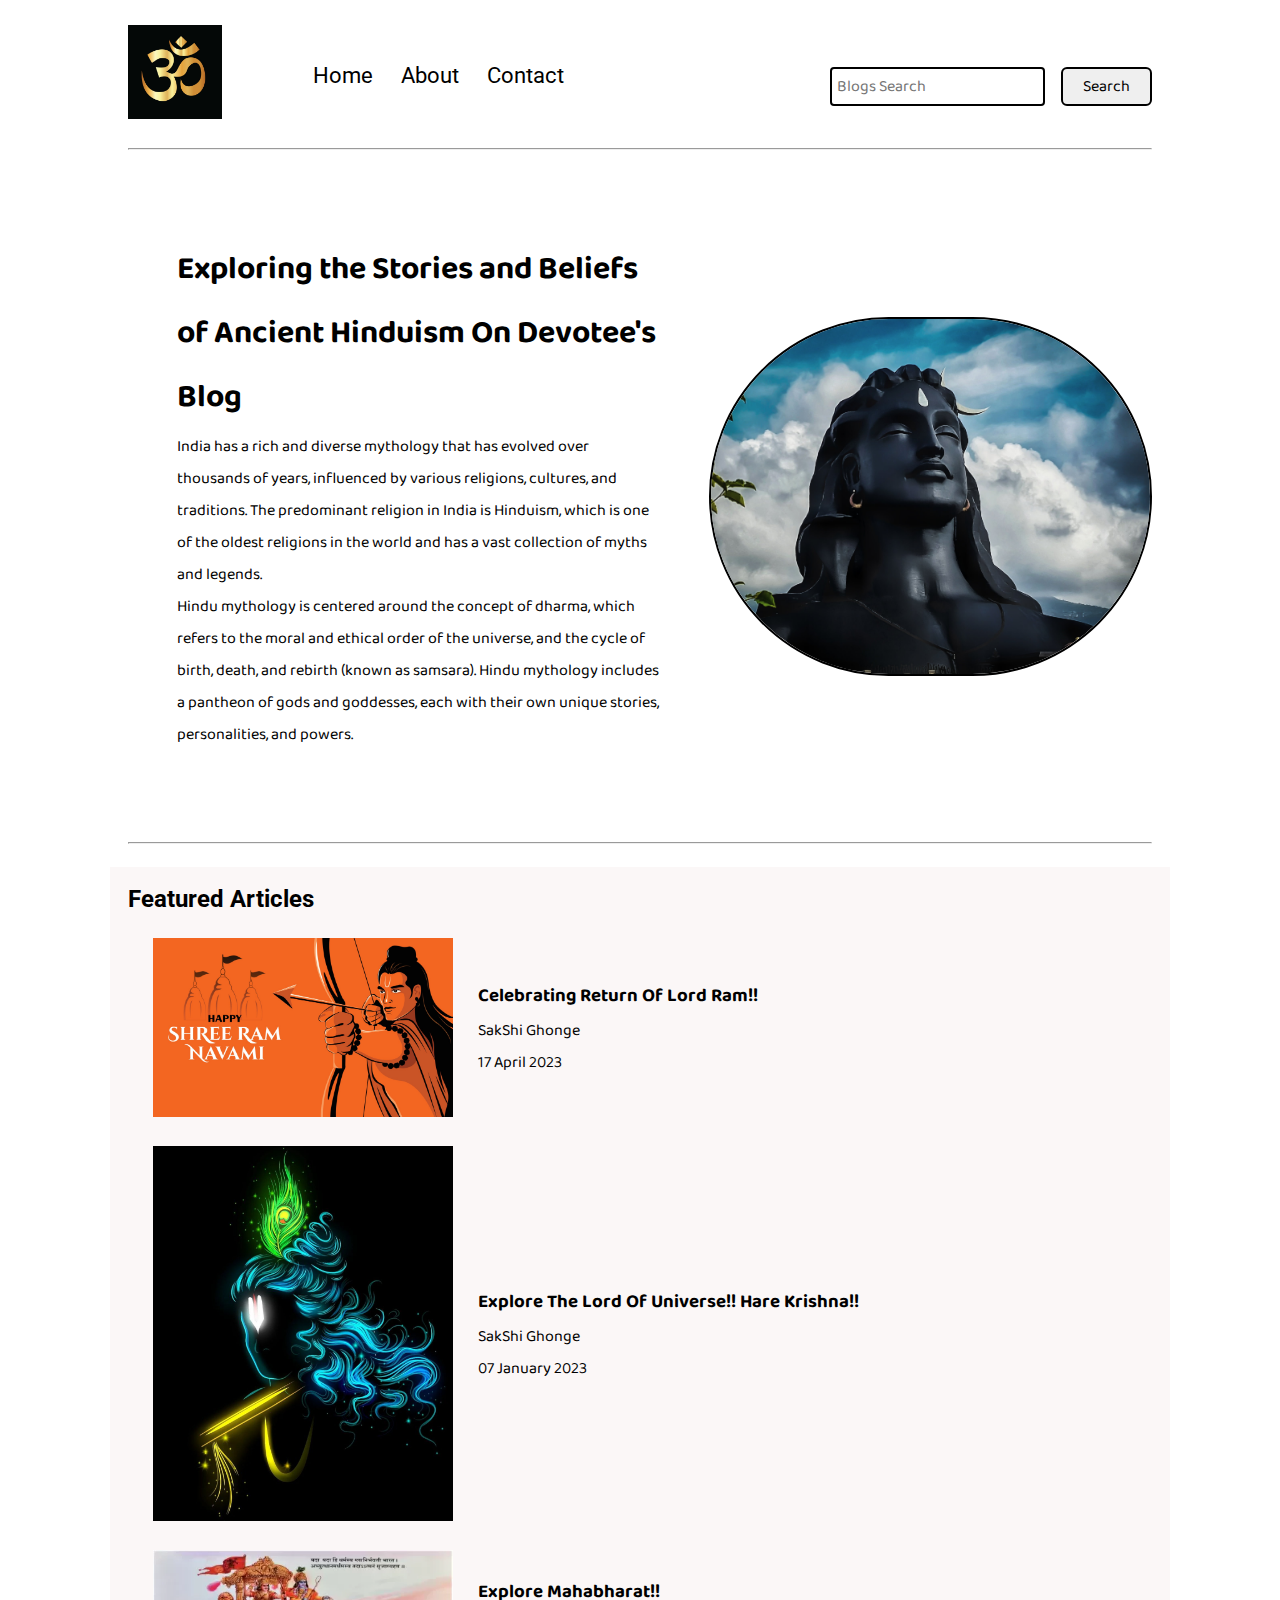
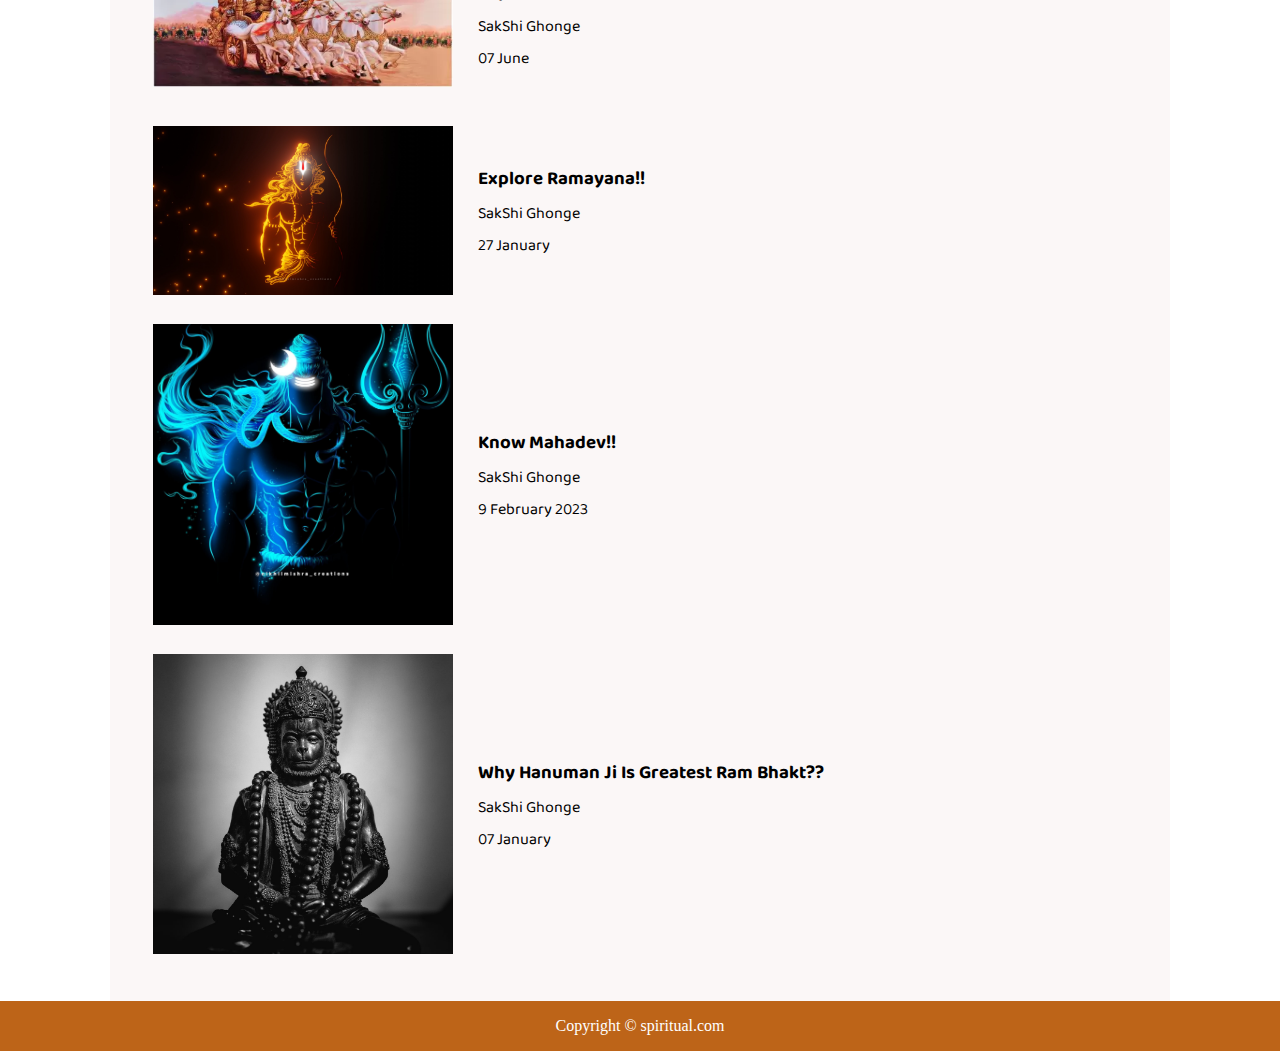
<file: DevoteeBlog-main/main/index.html>
<!DOCTYPE html>
<html lang="en">

<head>
    <meta charset="UTF-8">
    <meta name="viewport" content="width=device-width, initial-scale=1.0">
    <link rel="stylesheet" href="css/utils.css">
    <link rel="stylesheet" href="css/style.css">
    <link rel="stylesheet" href="css/mobile.css">
    <title>Exploring the Stories and Beliefs of Ancient Hinduism On Devotee's Blog</title>
</head>

<body>
    <nav class="navigation max-width-1 m-auto">
        <div class="nav-left">
            <a href="/">
                <span><img src="img/om.jpg" width="94px" alt=""></span>
            </a>
            <ul>
                <li><a href="/">Home</a></li>
                <li><a href="/profile.html">About</a></li>
                <li><a href="/contact.html">Contact</a></li>
            </ul>
        </div>
        <div class="nav-right">
            <form action="https://www.google.com/search" method="get">
                <input class="form-input" type="text" name="query" placeholder="Blogs Search">
                <button class="btn">Search</button>
            </form>
        </div>



          

    </nav>
    <div class="max-width-1 m-auto">
        <hr>
    </div>
    <div class="m-auto content max-width-1 my-2">
        <div class="content-left">
            <h1>Exploring the Stories and Beliefs of Ancient Hinduism On Devotee's Blog</h1>
            <p>India has a rich and diverse mythology that has evolved over thousands of years, influenced by various religions, cultures, and traditions. 
                The predominant religion in India is Hinduism, which is one of the oldest religions in the world and has a vast collection of myths and legends.</p>
            <p>Hindu mythology is centered around the concept of dharma, which refers to the moral and ethical order of the universe, and the cycle of birth, death, and rebirth (known as samsara). 
                Hindu mythology includes a pantheon of gods and goddesses, each with their own unique stories, personalities, and powers.</p>
        </div>
        <div class="content-right">
            <img src="img/po.jpg" alt="iBlog">
        </div>
    </div>

    <div class="max-width-1 m-auto">
        <hr>
    </div>
    <div class="home-articles max-width-1 m-auto font2">
        <h2>Featured Articles</h2>
       
        <div class="home-article">
            <div class="home-article-img">
                <img src="img/ram.jpg" alt="article">
            </div>
            <div class="home-article-content font1">
                <a href="/blogpost1.html">
                    <h3>Celebrating Return Of Lord Ram!!</h3>
                </a>

                <div>SakShi Ghonge</div>
                <span>17 April 2023</span>
            </div>
        </div>
        <div class="home-article">
            <div class="home-article-img">
                <img src="img/krishna.jpg" alt="article">
            </div>
            <div class="home-article-content font1">
                <a href="/blogpost2.html">
                    <h3>Explore The Lord Of Universe!! Hare Krishna!!</h3>
                </a>

                <div>SakShi Ghonge</div>
                <span>07 January 2023 </span>
            </div>
        </div>
        <div class="home-article">
            <div class="home-article-img">
                <img src="img/MAHA.webp" alt="article">
            </div>
            <div class="home-article-content font1">
                <a href="/blogpost3.html">
                    <h3>Explore Mahabharat!!</h3>
                </a>

                <div>SakShi Ghonge</div>
                <span>07 June  </span>
            </div>
        </div>
        <div class="home-article">
            <div class="home-article-img">
                <img src="img/rama.jpg" alt="article">
            </div>
            <div class="home-article-content font1">
                <a href="/blogpost4.html">
                    <h3>Explore Ramayana!!</h3>
                </a>

                <div>SakShi Ghonge</div>
                <span>27 January  </span>
            </div>
        </div>
        <div class="home-article">
            <div class="home-article-img">
                <img src="img/shivaa.jpg" alt="article">
            </div>
            <div class="home-article-content font1">
                <a href="/blogpost5.html">
                    <h3>Know Mahadev!!</h3>
                </a>

                <div>SakShi Ghonge</div>
                <span>9 February 2023 </span>
            </div>
        </div>
        
        <div class="home-article">
            <div class="home-article-img">
                <img src="img/hanuman.jpeg" alt="article">
            </div>
            <div class="home-article-content font1">
                <a href="/blogpost6.html">
                    <h3>Why Hanuman Ji Is Greatest Ram Bhakt??</h3>
                </a>

                <div>SakShi Ghonge</div>
                <span>07 January </span>
            </div>
        </div>

    </div>

    <div class="footer">
        <p>Copyright &copy; spiritual.com </p>
    </div>
</body>

</html>
</file>
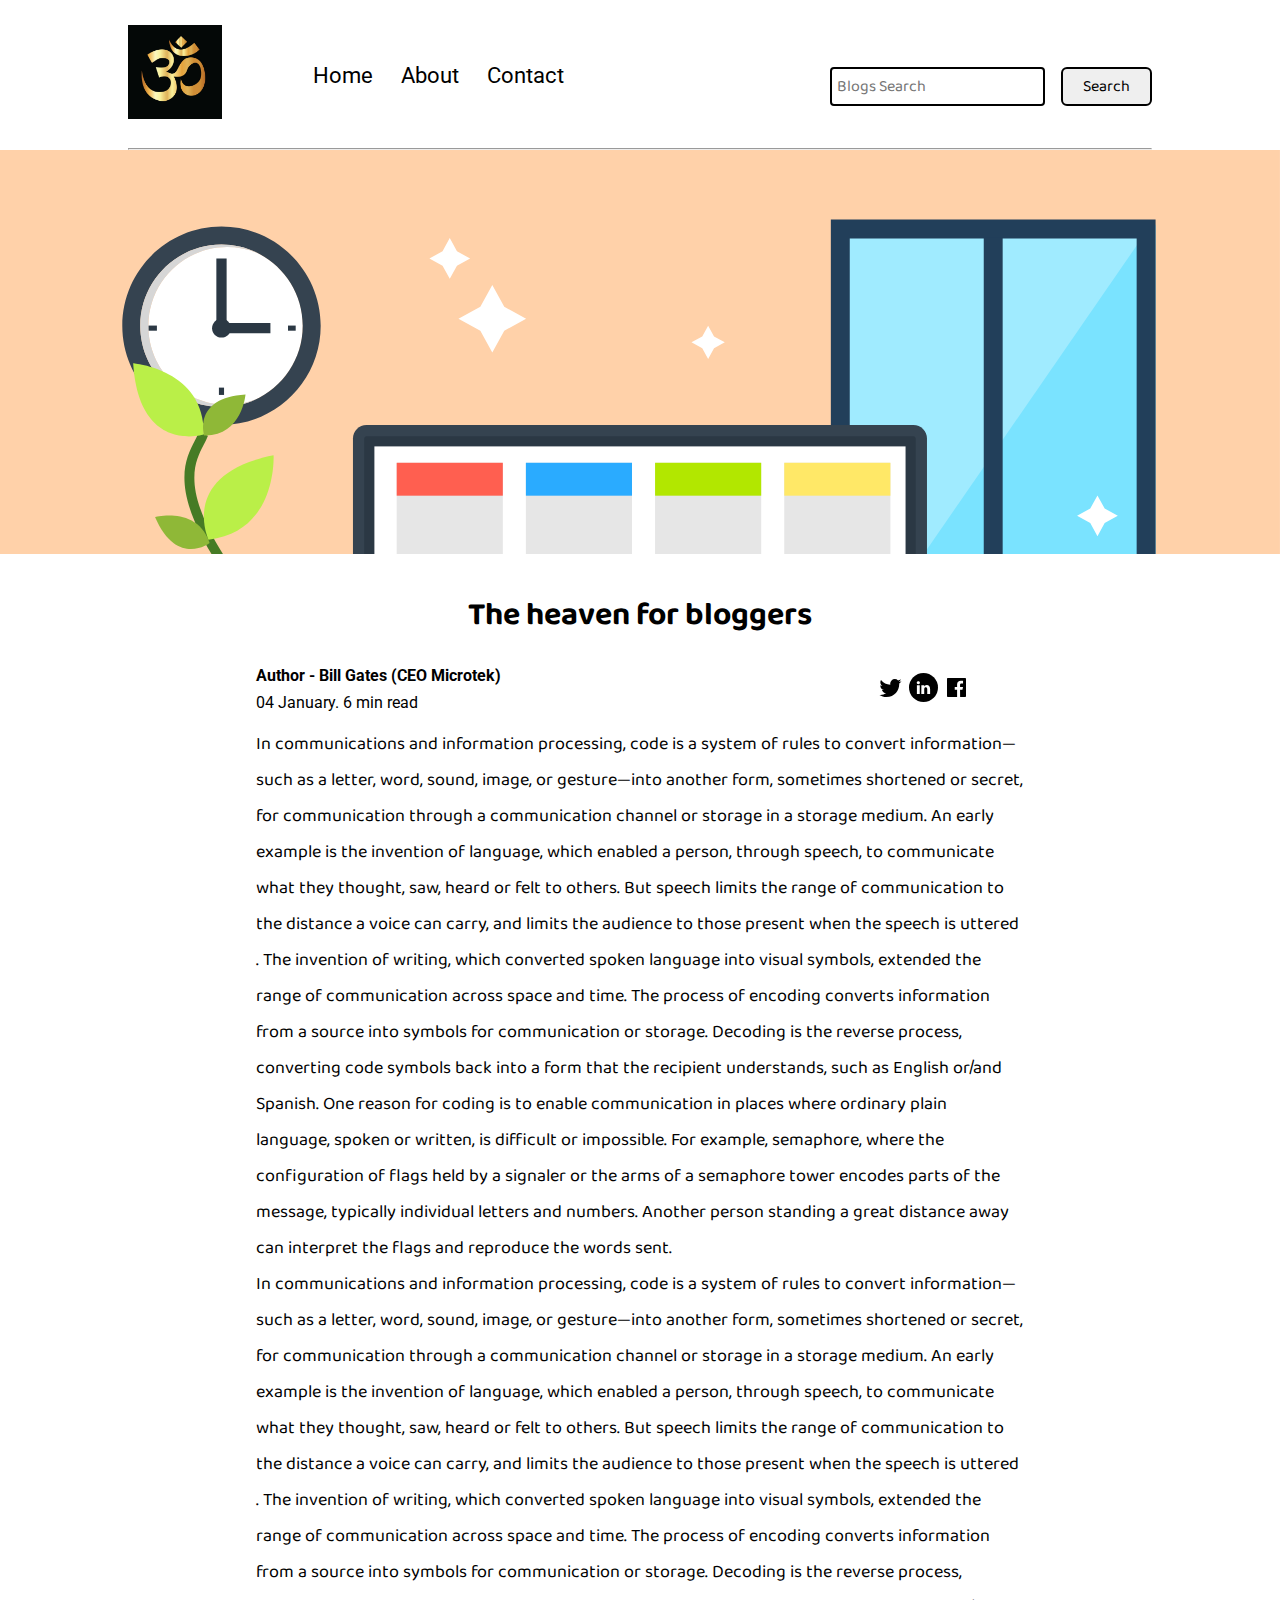
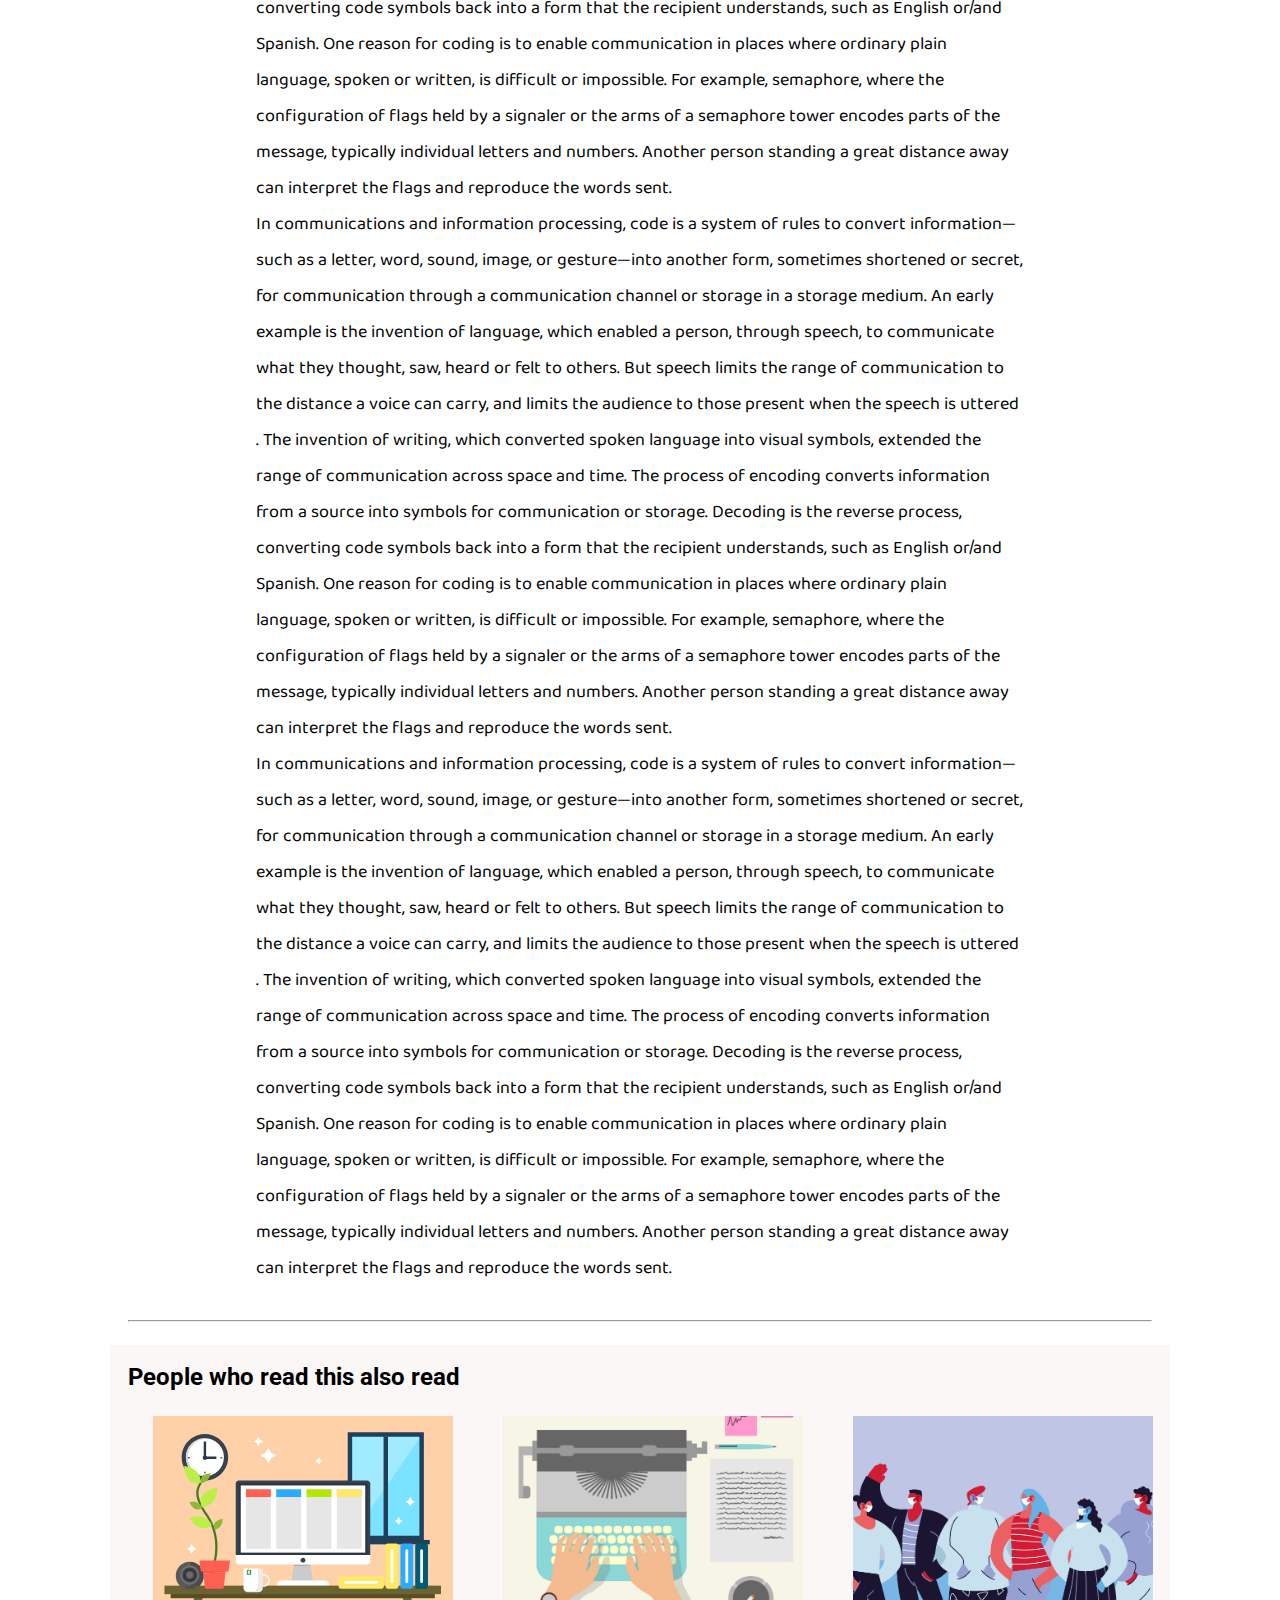
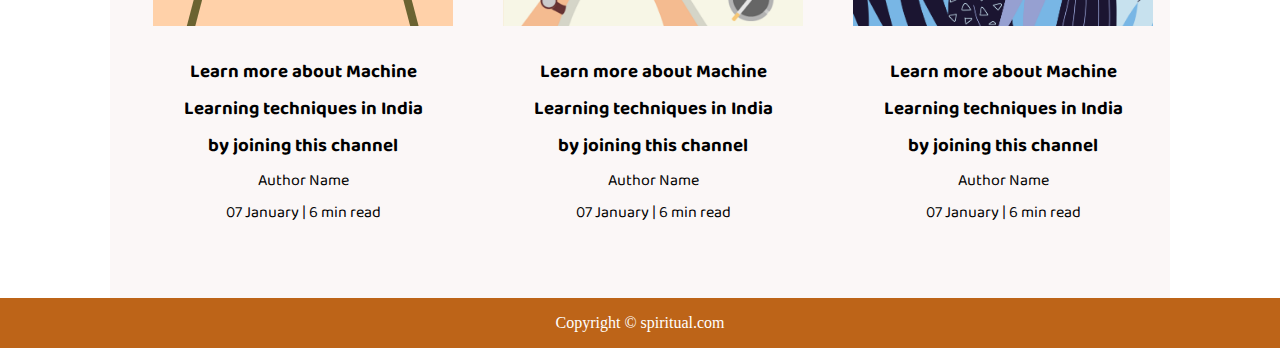
<file: DevoteeBlog-main/main/blogpost.html>
<!DOCTYPE html>
<html lang="en">
<head>
    <meta charset="UTF-8">
    <meta name="viewport" content="width=device-width, initial-scale=1.0">
    <link rel="stylesheet" href="css/utils.css">
    <link rel="stylesheet" href="css/style.css">
    <link rel="stylesheet" href="css/blogpost.css">
    <link rel="stylesheet" href="css/mobile.css">
    <title>iBlog - Heaven for bloggers</title>
</head>
<body>
    <nav class="navigation max-width-1 m-auto">
        <div class="nav-left">
            <a href="/">
                <span><img src="img/om.jpg" width="94px" alt=""></span>
            </a>
            <ul>
                <li><a href="/">Home</a></li>
                <li><a href="#">About</a></li>
                <li><a href="/contact.html">Contact</a></li>
            </ul>
        </div>
        <div class="nav-right">
            <form action="https://www.google.com/search" method="get">
                <input class="form-input" type="text" name="query" placeholder="Blogs Search">
                <button class="btn">Search</button>
            </form>

        </div>

    </nav>
    <div class="max-width-1 m-auto">
        <hr>
    </div>
    <div class="post-img">
        <img src="img/11.svg" alt="">
    </div>
    <div class="m-auto blog-post-content max-width-2 m-auto my-2">
        <h1 class="font1">The heaven for bloggers</h1>
        <div class="blogpost-meta">
            <div class="author-info">
                <div>
                <b>
                  Author - Bill Gates (CEO Microtek)
                </b>
                </div>
                <div>04 January. 6 min read</div>
            </div>
            <div class="social">
                <svg width="29" height="29" class="hk"><path d="M22.05 7.54a4.47 4.47 0 0 0-3.3-1.46 4.53 4.53 0 0 0-4.53 4.53c0 .35.04.7.08 1.05A12.9 12.9 0 0 1 5 6.89a5.1 5.1 0 0 0-.65 2.26c.03 1.6.83 2.99 2.02 3.79a4.3 4.3 0 0 1-2.02-.57v.08a4.55 4.55 0 0 0 3.63 4.44c-.4.08-.8.13-1.21.16l-.81-.08a4.54 4.54 0 0 0 4.2 3.15 9.56 9.56 0 0 1-5.66 1.94l-1.05-.08c2 1.27 4.38 2.02 6.94 2.02 8.3 0 12.86-6.9 12.84-12.85.02-.24 0-.43 0-.65a8.68 8.68 0 0 0 2.26-2.34c-.82.38-1.7.62-2.6.72a4.37 4.37 0 0 0 1.95-2.51c-.84.53-1.81.9-2.83 1.13z"></path></svg>

                <svg style="background: black;
                border-radius: 21px;" width="29" height="29" viewBox="0 0 29 29" fill="none" class="hk"><path d="M5 6.36C5 5.61 5.63 5 6.4 5h16.2c.77 0 1.4.61 1.4 1.36v16.28c0 .75-.63 1.36-1.4 1.36H6.4c-.77 0-1.4-.6-1.4-1.36V6.36z"></path><path fill-rule="evenodd" clip-rule="evenodd" d="M10.76 20.9v-8.57H7.89v8.58h2.87zm-1.44-9.75c1 0 1.63-.65 1.63-1.48-.02-.84-.62-1.48-1.6-1.48-.99 0-1.63.64-1.63 1.48 0 .83.62 1.48 1.59 1.48h.01zM12.35 20.9h2.87v-4.79c0-.25.02-.5.1-.7.2-.5.67-1.04 1.46-1.04 1.04 0 1.46.8 1.46 1.95v4.59h2.87v-4.92c0-2.64-1.42-3.87-3.3-3.87-1.55 0-2.23.86-2.61 1.45h.02v-1.24h-2.87c.04.8 0 8.58 0 8.58z" fill="#fff"></path></svg>

                <svg width="29" height="29" class="hk"><path d="M23.2 5H5.8a.8.8 0 0 0-.8.8V23.2c0 .44.35.8.8.8h9.3v-7.13h-2.38V13.9h2.38v-2.38c0-2.45 1.55-3.66 3.74-3.66 1.05 0 1.95.08 2.2.11v2.57h-1.5c-1.2 0-1.48.57-1.48 1.4v1.96h2.97l-.6 2.97h-2.37l.05 7.12h5.1a.8.8 0 0 0 .79-.8V5.8a.8.8 0 0 0-.8-.79"></path></svg>

            </div>
        </div>
         <p class="font1">In communications and information processing, code is a system of rules to convert information—such as a letter, word, sound, image, or gesture—into another form, sometimes shortened or secret, for communication through a communication channel or storage in a storage medium. An early example is the invention of language, which enabled a person, through speech, to communicate what they thought, saw, heard or felt to others. But speech limits the range of communication to the distance a voice can carry, and limits the audience to those present when the speech is uttered . The invention of writing, which converted spoken language into visual symbols, extended the range of communication across space and time.

            The process of encoding converts information from a source into symbols for communication or storage. Decoding is the reverse process, converting code symbols back into a form that the recipient understands, such as English or/and Spanish.
            
            One reason for coding is to enable communication in places where ordinary plain language, spoken or written, is difficult or impossible. For example, semaphore, where the configuration of flags held by a signaler or the arms of a semaphore tower encodes parts of the message, typically individual letters and numbers. Another person standing a great distance away can interpret the flags and reproduce the words sent.</p>
         <p class="font1">In communications and information processing, code is a system of rules to convert information—such as a letter, word, sound, image, or gesture—into another form, sometimes shortened or secret, for communication through a communication channel or storage in a storage medium. An early example is the invention of language, which enabled a person, through speech, to communicate what they thought, saw, heard or felt to others. But speech limits the range of communication to the distance a voice can carry, and limits the audience to those present when the speech is uttered . The invention of writing, which converted spoken language into visual symbols, extended the range of communication across space and time.

            The process of encoding converts information from a source into symbols for communication or storage. Decoding is the reverse process, converting code symbols back into a form that the recipient understands, such as English or/and Spanish.
            
            One reason for coding is to enable communication in places where ordinary plain language, spoken or written, is difficult or impossible. For example, semaphore, where the configuration of flags held by a signaler or the arms of a semaphore tower encodes parts of the message, typically individual letters and numbers. Another person standing a great distance away can interpret the flags and reproduce the words sent.</p>
         <p class="font1">In communications and information processing, code is a system of rules to convert information—such as a letter, word, sound, image, or gesture—into another form, sometimes shortened or secret, for communication through a communication channel or storage in a storage medium. An early example is the invention of language, which enabled a person, through speech, to communicate what they thought, saw, heard or felt to others. But speech limits the range of communication to the distance a voice can carry, and limits the audience to those present when the speech is uttered . The invention of writing, which converted spoken language into visual symbols, extended the range of communication across space and time.

            The process of encoding converts information from a source into symbols for communication or storage. Decoding is the reverse process, converting code symbols back into a form that the recipient understands, such as English or/and Spanish.
            
            One reason for coding is to enable communication in places where ordinary plain language, spoken or written, is difficult or impossible. For example, semaphore, where the configuration of flags held by a signaler or the arms of a semaphore tower encodes parts of the message, typically individual letters and numbers. Another person standing a great distance away can interpret the flags and reproduce the words sent.</p>
         <p class="font1">In communications and information processing, code is a system of rules to convert information—such as a letter, word, sound, image, or gesture—into another form, sometimes shortened or secret, for communication through a communication channel or storage in a storage medium. An early example is the invention of language, which enabled a person, through speech, to communicate what they thought, saw, heard or felt to others. But speech limits the range of communication to the distance a voice can carry, and limits the audience to those present when the speech is uttered . The invention of writing, which converted spoken language into visual symbols, extended the range of communication across space and time.

            The process of encoding converts information from a source into symbols for communication or storage. Decoding is the reverse process, converting code symbols back into a form that the recipient understands, such as English or/and Spanish.
            
            One reason for coding is to enable communication in places where ordinary plain language, spoken or written, is difficult or impossible. For example, semaphore, where the configuration of flags held by a signaler or the arms of a semaphore tower encodes parts of the message, typically individual letters and numbers. Another person standing a great distance away can interpret the flags and reproduce the words sent.</p>
    </div>

    <div class="max-width-1 m-auto"><hr></div>
    <div class="home-articles max-width-1 m-auto font2">
        <h2>People who read this also read</h2>
        <div class="row">

       
        <div class="home-article more-post">
            <div class="home-article-img">
                <img src="img/11.svg" alt="article">
            </div>
            <div class="home-article-content font1 center">
                <a href="/blogpost.html"><h3>Learn more about Machine Learning techniques in India by joining this channel</h3></a>
                
                <div>Author Name</div>
                <span>07 January | 6 min read</span>
            </div>
        </div>
        <div class="home-article more-post">
            <div class="home-article-img">
                <img src="img/1.png" alt="article">
            </div>
            <div class="home-article-content font1 center">
                <a href="/blogpost.html"><h3>Learn more about Machine Learning techniques in India by joining this channel</h3></a>
                
                <div>Author Name</div>
                <span>07 January | 6 min read</span>
            </div>
        </div>
        <div class="home-article more-post">
            <div class="home-article-img">
                <img src="img/2.png" alt="article">
            </div>
            <div class="home-article-content font1 center">
                <a href="/blogpost.html"><h3>Learn more about Machine Learning techniques in India by joining this channel</h3></a>
                
                <div>Author Name</div>
                <span>07 January | 6 min read</span>
            </div>
        </div>
        
    </div>
    </div>

    <div class="footer">
        <p>Copyright &copy; spiritual.com </p> 
    </div>
</body>
</html>
</file>
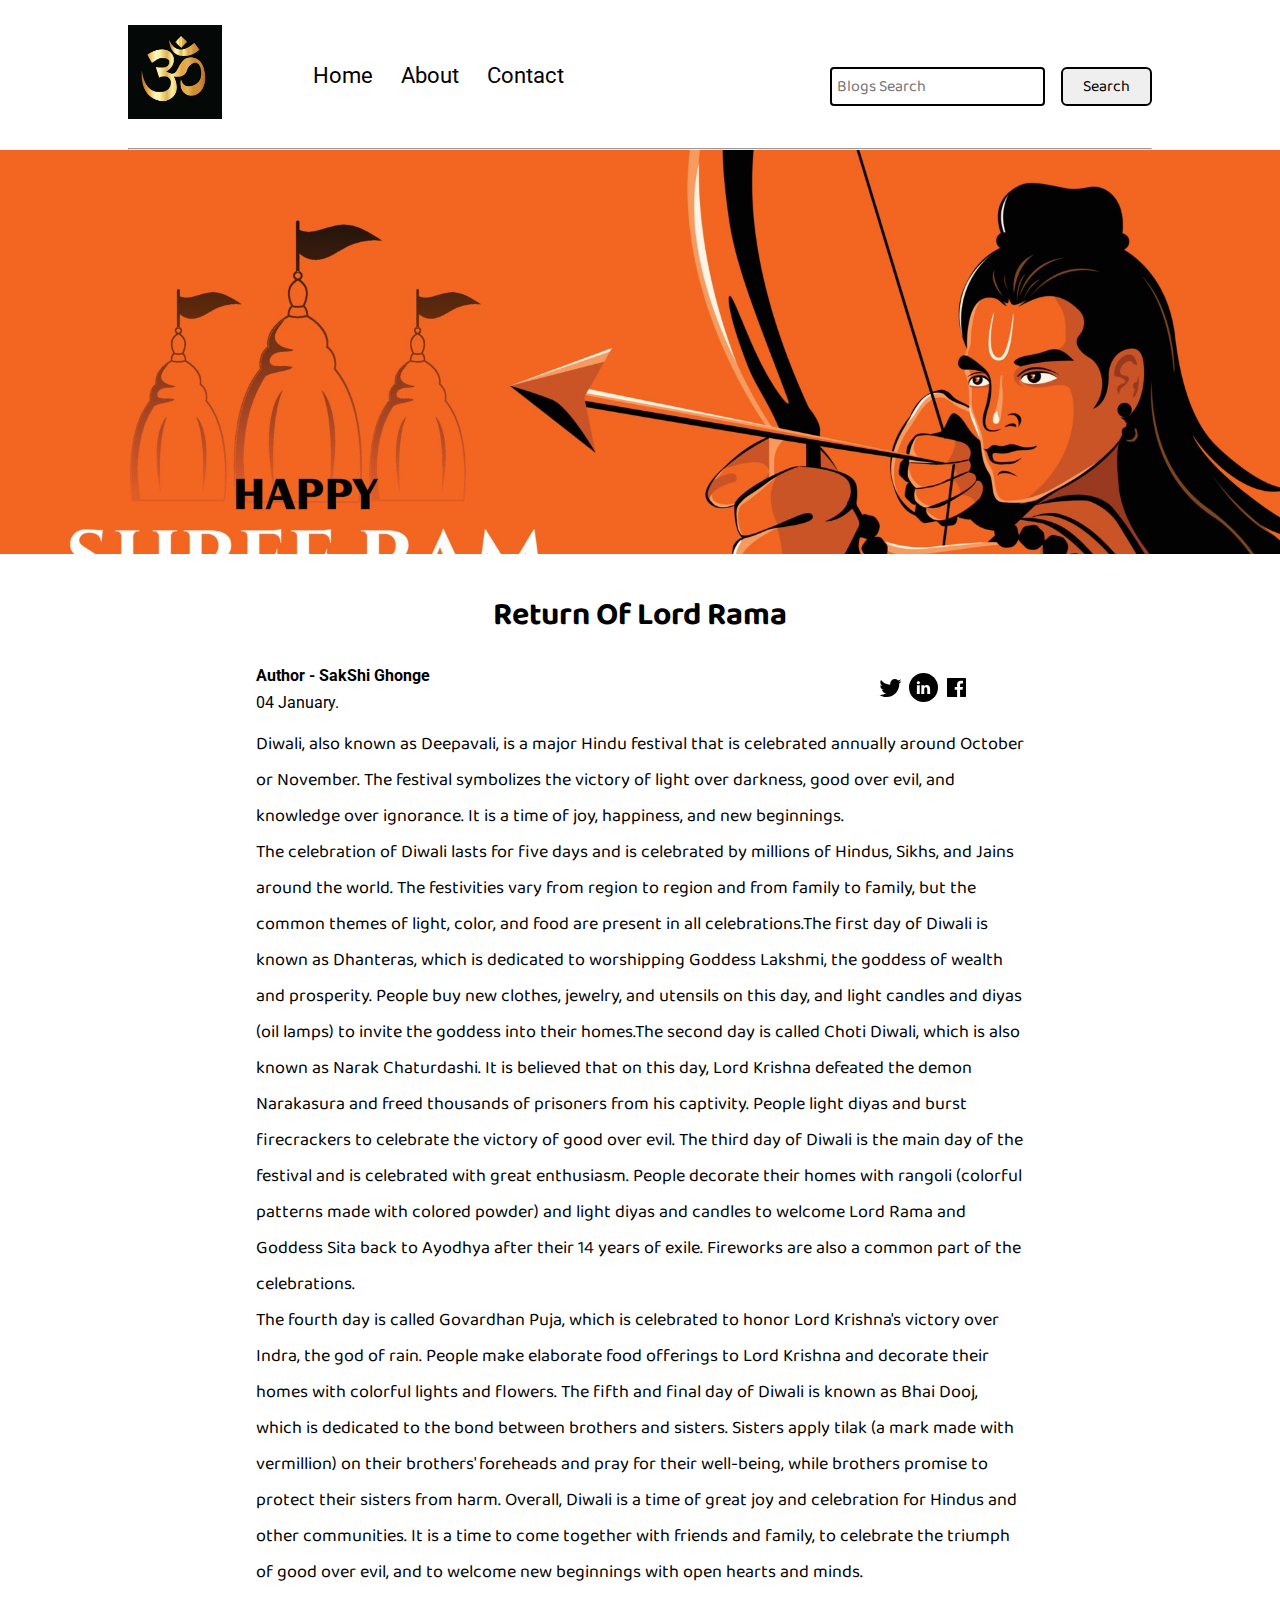
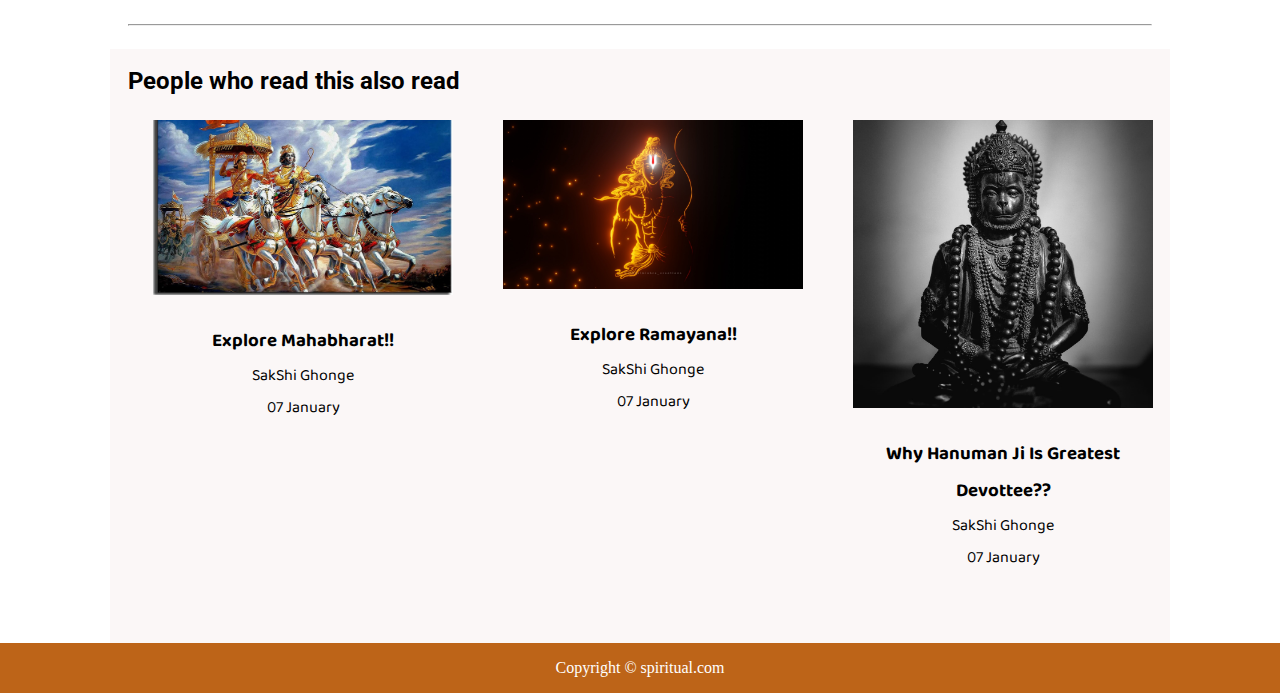
<file: DevoteeBlog-main/main/blogpost1.html>
<!DOCTYPE html>
<html lang="en">
<head>
    <meta charset="UTF-8">
    <meta name="viewport" content="width=device-width, initial-scale=1.0">
    <link rel="stylesheet" href="css/utils.css">
    <link rel="stylesheet" href="css/style.css">
    <link rel="stylesheet" href="css/blogpost.css">
    <link rel="stylesheet" href="css/mobile.css">
    <title>iBlog - Heaven for bloggers</title>
</head>
<body>
    <nav class="navigation max-width-1 m-auto">
        <div class="nav-left">
            <a href="/">
                <span><img src="img/om.jpg" width="94px" alt=""></span>
            </a>
            <ul>
                <li><a href="/">Home</a></li>
                <li><a href="#">About</a></li>
                <li><a href="/contact.html">Contact</a></li>
            </ul>
        </div>
        <div class="nav-right">
            <form action="https://www.google.com/search" method="get">
                <input class="form-input" type="text" name="query" placeholder="Blogs Search">
                <button class="btn">Search</button>
            </form>

        </div>

    </nav>
    <div class="max-width-1 m-auto">
        <hr>
    </div>
    <div class="post-img">
        <img src="img/ram.jpg" alt="">
    </div>
    <div class="m-auto blog-post-content max-width-2 m-auto my-2">
        <h1 class="font1">Return Of Lord Rama</h1>
        <div class="blogpost-meta">
            <div class="author-info">
                <div>
                <b>
                  Author - SakShi Ghonge
                </b>
                </div>
                <div>04 January. </div>
            </div>
            <div class="social">
                <svg width="29" height="29" class="hk"><path d="M22.05 7.54a4.47 4.47 0 0 0-3.3-1.46 4.53 4.53 0 0 0-4.53 4.53c0 .35.04.7.08 1.05A12.9 12.9 0 0 1 5 6.89a5.1 5.1 0 0 0-.65 2.26c.03 1.6.83 2.99 2.02 3.79a4.3 4.3 0 0 1-2.02-.57v.08a4.55 4.55 0 0 0 3.63 4.44c-.4.08-.8.13-1.21.16l-.81-.08a4.54 4.54 0 0 0 4.2 3.15 9.56 9.56 0 0 1-5.66 1.94l-1.05-.08c2 1.27 4.38 2.02 6.94 2.02 8.3 0 12.86-6.9 12.84-12.85.02-.24 0-.43 0-.65a8.68 8.68 0 0 0 2.26-2.34c-.82.38-1.7.62-2.6.72a4.37 4.37 0 0 0 1.95-2.51c-.84.53-1.81.9-2.83 1.13z"></path></svg>

                <svg style="background: black;
                border-radius: 21px;" width="29" height="29" viewBox="0 0 29 29" fill="none" class="hk"><path d="M5 6.36C5 5.61 5.63 5 6.4 5h16.2c.77 0 1.4.61 1.4 1.36v16.28c0 .75-.63 1.36-1.4 1.36H6.4c-.77 0-1.4-.6-1.4-1.36V6.36z"></path><path fill-rule="evenodd" clip-rule="evenodd" d="M10.76 20.9v-8.57H7.89v8.58h2.87zm-1.44-9.75c1 0 1.63-.65 1.63-1.48-.02-.84-.62-1.48-1.6-1.48-.99 0-1.63.64-1.63 1.48 0 .83.62 1.48 1.59 1.48h.01zM12.35 20.9h2.87v-4.79c0-.25.02-.5.1-.7.2-.5.67-1.04 1.46-1.04 1.04 0 1.46.8 1.46 1.95v4.59h2.87v-4.92c0-2.64-1.42-3.87-3.3-3.87-1.55 0-2.23.86-2.61 1.45h.02v-1.24h-2.87c.04.8 0 8.58 0 8.58z" fill="#fff"></path></svg>

                <svg width="29" height="29" class="hk"><path d="M23.2 5H5.8a.8.8 0 0 0-.8.8V23.2c0 .44.35.8.8.8h9.3v-7.13h-2.38V13.9h2.38v-2.38c0-2.45 1.55-3.66 3.74-3.66 1.05 0 1.95.08 2.2.11v2.57h-1.5c-1.2 0-1.48.57-1.48 1.4v1.96h2.97l-.6 2.97h-2.37l.05 7.12h5.1a.8.8 0 0 0 .79-.8V5.8a.8.8 0 0 0-.8-.79"></path></svg>

            </div>
        </div>
         <p class="font1">Diwali, also known as Deepavali, is a major Hindu festival that is celebrated annually around October or November. The festival symbolizes the victory of light over darkness, good over evil, and knowledge over ignorance. It is a time of joy, happiness, and new beginnings.</p>
         <p class="font1">The celebration of Diwali lasts for five days and is celebrated by millions of Hindus, Sikhs, and Jains around the world. The festivities vary from region to region and from family to family, but the common themes of light, color, and food are present in all celebrations.The first day of Diwali is known as Dhanteras, which is dedicated to worshipping Goddess Lakshmi, the goddess of wealth and prosperity. People buy new clothes, jewelry, and utensils on this day, and light candles and diyas (oil lamps) to invite the goddess into their homes.The second day is called Choti Diwali, which is also known as Narak Chaturdashi. It is believed that on this day, Lord Krishna defeated the demon Narakasura and freed thousands of prisoners from his captivity. People light diyas and burst firecrackers to celebrate the victory of good over evil.

            The third day of Diwali is the main day of the festival and is celebrated with great enthusiasm. People decorate their homes with rangoli (colorful patterns made with colored powder) and light diyas and candles to welcome Lord Rama and Goddess Sita back to Ayodhya after their 14 years of exile. Fireworks are also a common part of the celebrations.</p>
         <p class="font1">The fourth day is called Govardhan Puja, which is celebrated to honor Lord Krishna's victory over Indra, the god of rain. People make elaborate food offerings to Lord Krishna and decorate their homes with colorful lights and flowers.

            The fifth and final day of Diwali is known as Bhai Dooj, which is dedicated to the bond between brothers and sisters. Sisters apply tilak (a mark made with vermillion) on their brothers' foreheads and pray for their well-being, while brothers promise to protect their sisters from harm.
            
            Overall, Diwali is a time of great joy and celebration for Hindus and other communities. It is a time to come together with friends and family, to celebrate the triumph of good over evil, and to welcome new beginnings with open hearts and minds.</p>
        
    </div>

    <div class="max-width-1 m-auto"><hr></div>
    <div class="home-articles max-width-1 m-auto font2">
        <h2>People who read this also read</h2>
        <div class="row">

       
        <div class="home-article more-post">
            <div class="home-article-img">
                <img src="img/MAHA2.jpg" alt="article">
            </div>
            <div class="home-article-content font1 center">
                <a href="/blogpost3.html"><h3>Explore Mahabharat!!</h3></a>
                
                <div>SakShi Ghonge</div>
                <span>07 January </span>
            </div>
        </div>
        <div class="home-article more-post">
            <div class="home-article-img">
                <img src="img/rama.jpg" alt="article">
            </div>
            <div class="home-article-content font1 center">
                <a href="/blogpost4.html"><h3>Explore Ramayana!!</h3></a>
                
                <div>SakShi Ghonge</div>
                <span>07 January</span>
            </div>
        </div>
        <div class="home-article more-post">
            <div class="home-article-img">
                <img src="img/hanu.jpg" alt="article">
            </div>
            <div class="home-article-content font1 center">
                <a href="/blogpost.html"><h3>Why Hanuman Ji Is Greatest Devottee??
                </h3></a>
                
                <div>SakShi Ghonge</div>
                <span>07 January </span>
            </div>
        </div>
        
    </div>
    </div>

    <div class="footer">
        <p>Copyright &copy; spiritual.com </p> 
    </div>
</body>
</html>
</file>
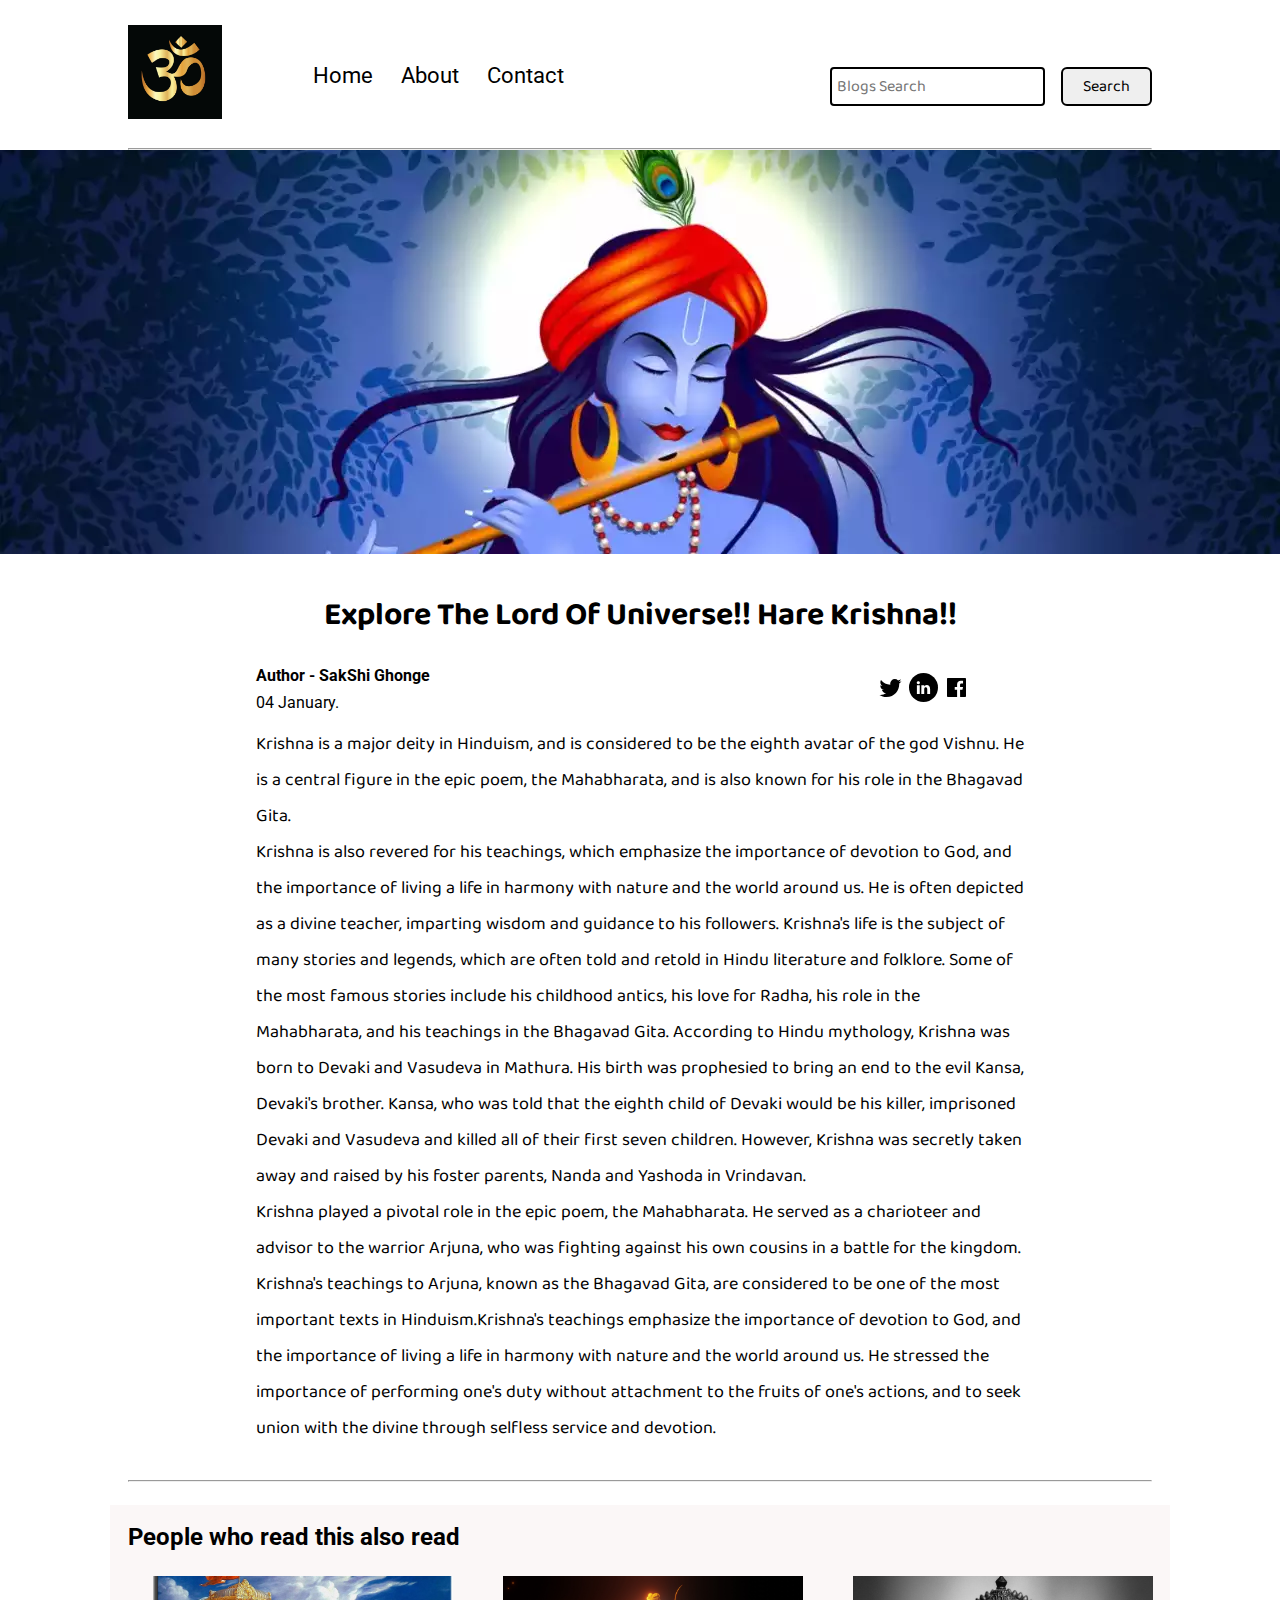
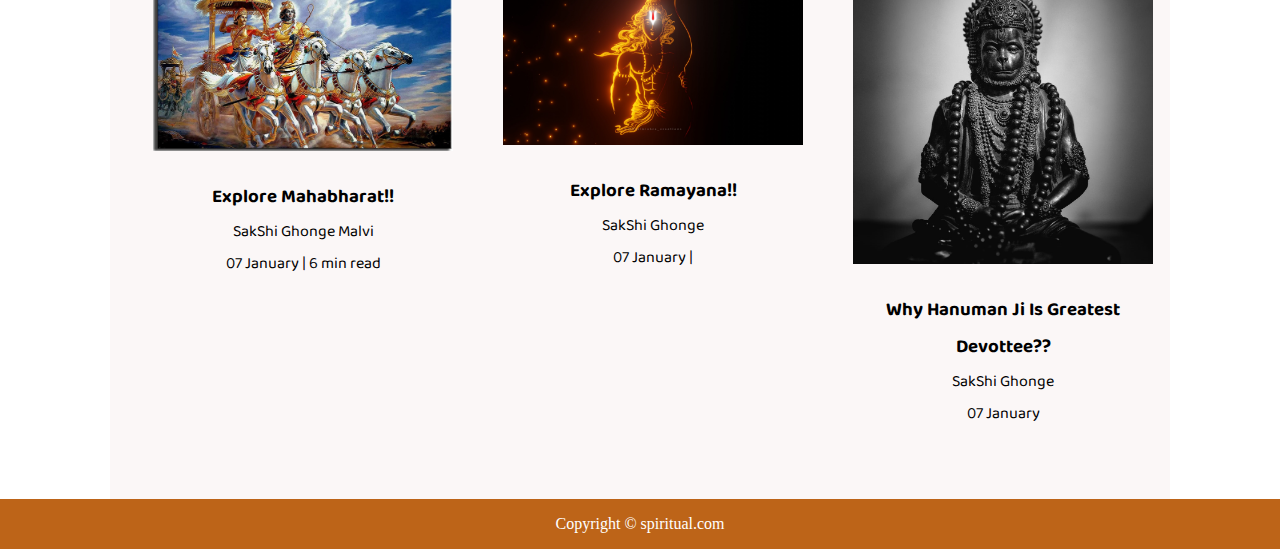
<file: DevoteeBlog-main/main/blogpost2.html>
<!DOCTYPE html>
<html lang="en">
<head>
    <meta charset="UTF-8">
    <meta name="viewport" content="width=device-width, initial-scale=1.0">
    <link rel="stylesheet" href="css/utils.css">
    <link rel="stylesheet" href="css/style.css">
    <link rel="stylesheet" href="css/blogpost.css">
    <link rel="stylesheet" href="css/mobile.css">
    <title>iBlog - Heaven for bloggers</title>
</head>
<body>
    <nav class="navigation max-width-1 m-auto">
        <div class="nav-left">
            <a href="/">
                <span><img src="img/om.jpg" width="94px" alt=""></span>
            </a>
            <ul>
                <li><a href="/">Home</a></li>
                <li><a href="#">About</a></li>
                <li><a href="/contact.html">Contact</a></li>
            </ul>
        </div>
        <div class="nav-right">
            <form action="https://www.google.com/search" method="get">
                <input class="form-input" type="text" name="query" placeholder="Blogs Search">
                <button class="btn">Search</button>
            </form>

        </div>

    </nav>
    <div class="max-width-1 m-auto">
        <hr>
    </div>
    <div class="post-img">
        <img src="img/k.webp" alt="">
    </div>
    <div class="m-auto blog-post-content max-width-2 m-auto my-2">
        <h1 class="font1">Explore The Lord Of Universe!! Hare Krishna!!</h1>
        <div class="blogpost-meta">
            <div class="author-info">
                <div>
                <b>
                  Author - SakShi Ghonge
                </b>
                </div>
                <div>04 January. </div>
            </div>
            <div class="social">
                <svg width="29" height="29" class="hk"><path d="M22.05 7.54a4.47 4.47 0 0 0-3.3-1.46 4.53 4.53 0 0 0-4.53 4.53c0 .35.04.7.08 1.05A12.9 12.9 0 0 1 5 6.89a5.1 5.1 0 0 0-.65 2.26c.03 1.6.83 2.99 2.02 3.79a4.3 4.3 0 0 1-2.02-.57v.08a4.55 4.55 0 0 0 3.63 4.44c-.4.08-.8.13-1.21.16l-.81-.08a4.54 4.54 0 0 0 4.2 3.15 9.56 9.56 0 0 1-5.66 1.94l-1.05-.08c2 1.27 4.38 2.02 6.94 2.02 8.3 0 12.86-6.9 12.84-12.85.02-.24 0-.43 0-.65a8.68 8.68 0 0 0 2.26-2.34c-.82.38-1.7.62-2.6.72a4.37 4.37 0 0 0 1.95-2.51c-.84.53-1.81.9-2.83 1.13z"></path></svg>

                <svg style="background: black;
                border-radius: 21px;" width="29" height="29" viewBox="0 0 29 29" fill="none" class="hk"><path d="M5 6.36C5 5.61 5.63 5 6.4 5h16.2c.77 0 1.4.61 1.4 1.36v16.28c0 .75-.63 1.36-1.4 1.36H6.4c-.77 0-1.4-.6-1.4-1.36V6.36z"></path><path fill-rule="evenodd" clip-rule="evenodd" d="M10.76 20.9v-8.57H7.89v8.58h2.87zm-1.44-9.75c1 0 1.63-.65 1.63-1.48-.02-.84-.62-1.48-1.6-1.48-.99 0-1.63.64-1.63 1.48 0 .83.62 1.48 1.59 1.48h.01zM12.35 20.9h2.87v-4.79c0-.25.02-.5.1-.7.2-.5.67-1.04 1.46-1.04 1.04 0 1.46.8 1.46 1.95v4.59h2.87v-4.92c0-2.64-1.42-3.87-3.3-3.87-1.55 0-2.23.86-2.61 1.45h.02v-1.24h-2.87c.04.8 0 8.58 0 8.58z" fill="#fff"></path></svg>

                <svg width="29" height="29" class="hk"><path d="M23.2 5H5.8a.8.8 0 0 0-.8.8V23.2c0 .44.35.8.8.8h9.3v-7.13h-2.38V13.9h2.38v-2.38c0-2.45 1.55-3.66 3.74-3.66 1.05 0 1.95.08 2.2.11v2.57h-1.5c-1.2 0-1.48.57-1.48 1.4v1.96h2.97l-.6 2.97h-2.37l.05 7.12h5.1a.8.8 0 0 0 .79-.8V5.8a.8.8 0 0 0-.8-.79"></path></svg>

            </div>
        </div>
         <p class="font1">Krishna is a major deity in Hinduism, and is considered to be the eighth avatar of the god Vishnu. He is a central figure in the epic poem, the Mahabharata, and is also known for his role in the Bhagavad Gita.</p>
         <p class="font1">Krishna is also revered for his teachings, which emphasize the importance of devotion to God, and the importance of living a life in harmony with nature and the world around us. He is often depicted as a divine teacher, imparting wisdom and guidance to his followers.

            Krishna's life is the subject of many stories and legends, which are often told and retold in Hindu literature and folklore. Some of the most famous stories include his childhood antics, his love for Radha, his role in the Mahabharata, and his teachings in the Bhagavad Gita.

            According to Hindu mythology, Krishna was born to Devaki and Vasudeva in Mathura. His birth was prophesied to bring an end to the evil Kansa, Devaki's brother. Kansa, who was told that the eighth child of Devaki would be his killer, imprisoned Devaki and Vasudeva and killed all of their first seven children. However, Krishna was secretly taken away and raised by his foster parents, Nanda and Yashoda in Vrindavan.</p>
         <p class="font1">Krishna played a pivotal role in the epic poem, the Mahabharata. He served as a charioteer and advisor to the warrior Arjuna, who was fighting against his own cousins in a battle for the kingdom. Krishna's teachings to Arjuna, known as the Bhagavad Gita, are considered to be one of the most important texts in Hinduism.Krishna's teachings emphasize the importance of devotion to God, and the importance of living a life in harmony with nature and the world around us. He stressed the importance of performing one's duty without attachment to the fruits of one's actions, and to seek union with the divine through selfless service and devotion.</p>
        
    </div>

    <div class="max-width-1 m-auto"><hr></div>
    <div class="home-articles max-width-1 m-auto font2">
        <h2>People who read this also read</h2>
        <div class="row">

       
        <div class="home-article more-post">
            <div class="home-article-img">
                <img src="img/MAHA2.jpg" alt="article">
            </div>
            <div class="home-article-content font1 center">
                <a href="/blogpost3.html"><h3>Explore Mahabharat!!</h3></a>
                
                <div>SakShi Ghonge Malvi</div>
                <span>07 January | 6 min read</span>
            </div>
        </div>
        <div class="home-article more-post">
            <div class="home-article-img">
                <img src="img/rama.jpg" alt="article">
            </div>
            <div class="home-article-content font1 center">
                <a href="/blogpost4.html"><h3>Explore Ramayana!!</h3></a>
                
                <div>SakShi Ghonge</div>
                <span>07 January |</span>
            </div>
        </div>
        <div class="home-article more-post">
            <div class="home-article-img">
                <img src="img/hanu.jpg" alt="article">
            </div>
            <div class="home-article-content font1 center">
                <a href="/blogpost.html"><h3>Why Hanuman Ji Is Greatest Devottee??
                </h3></a>
                
                <div>SakShi Ghonge</div>
                <span>07 January</span>
            </div>
        </div>
        
    </div>
    </div>

    <div class="footer">
        <p>Copyright &copy; spiritual.com </p> 
    </div>
</body>
</html>
</file>
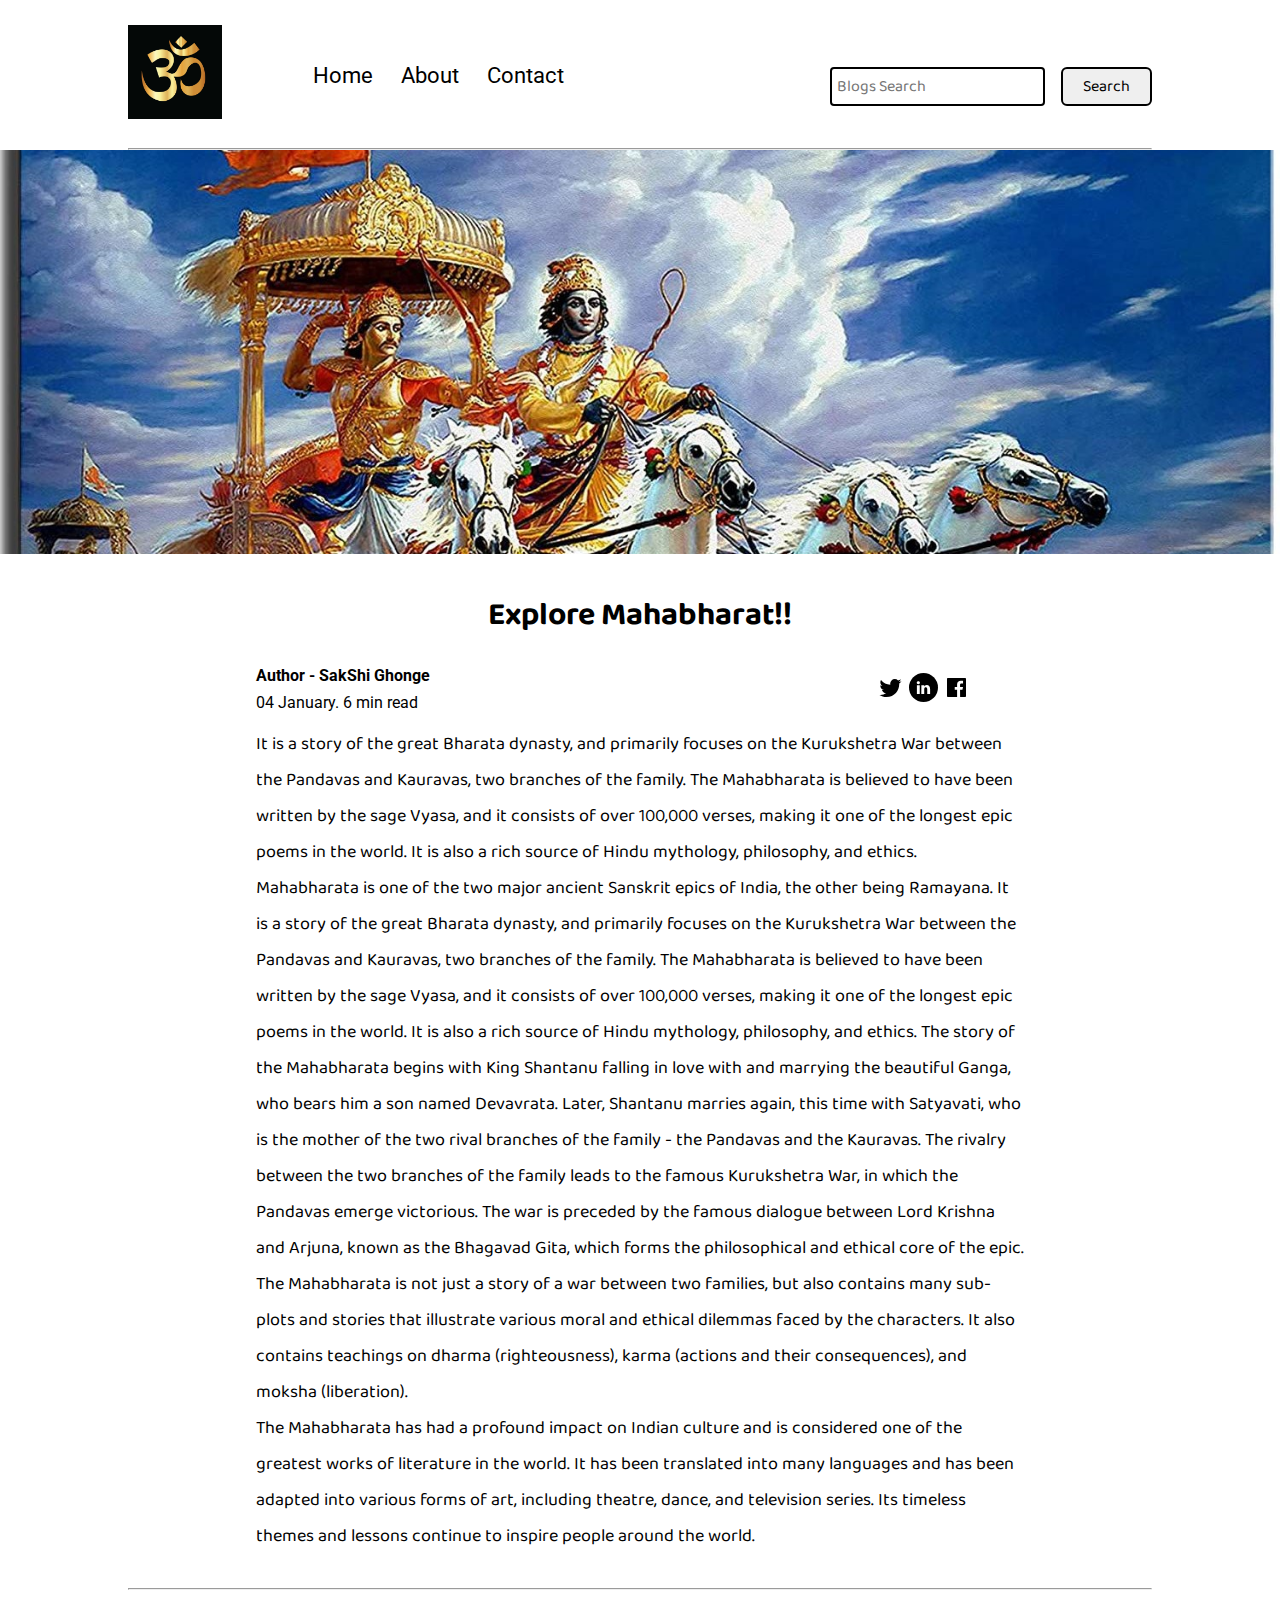
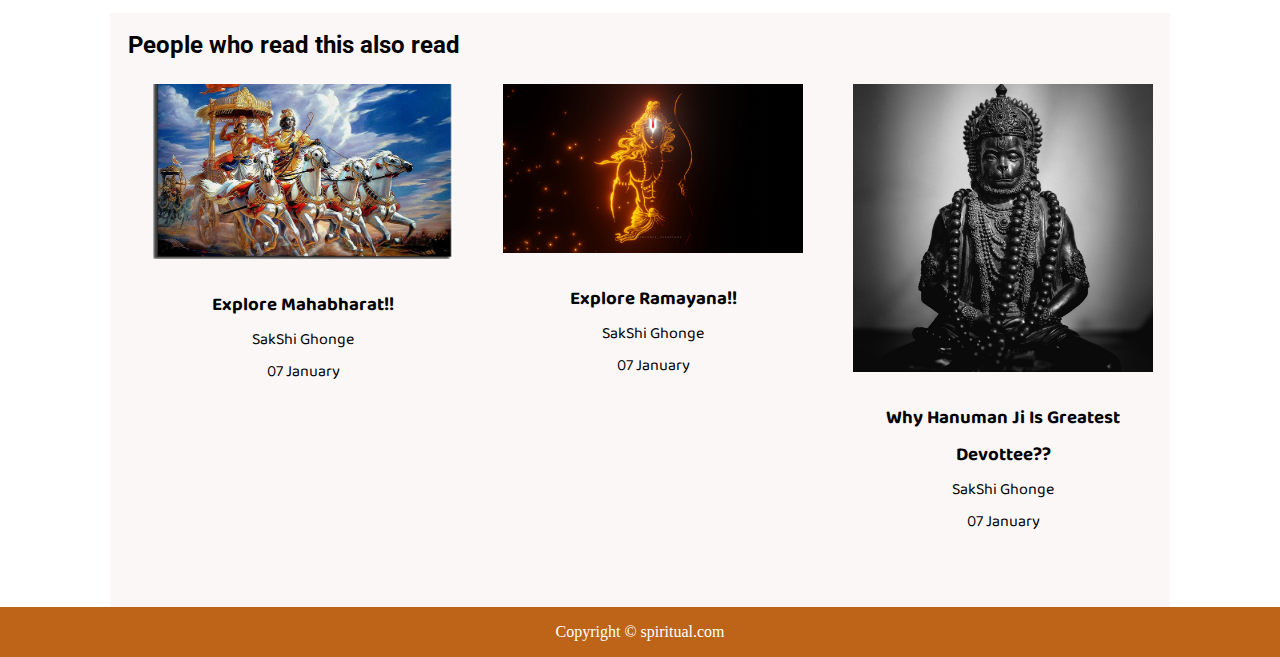
<file: DevoteeBlog-main/main/blogpost3.html>
<!DOCTYPE html>
<html lang="en">
<head>
    <meta charset="UTF-8">
    <meta name="viewport" content="width=device-width, initial-scale=1.0">
    <link rel="stylesheet" href="css/utils.css">
    <link rel="stylesheet" href="css/style.css">
    <link rel="stylesheet" href="css/blogpost.css">
    <link rel="stylesheet" href="css/mobile.css">
    <title>iBlog - Heaven for bloggers</title>
</head>
<body>
    <nav class="navigation max-width-1 m-auto">
        <div class="nav-left">
            <a href="/">
                <span><img src="img/om.jpg" width="94px" alt=""></span>
            </a>
            <ul>
                <li><a href="/">Home</a></li>
                <li><a href="#">About</a></li>
                <li><a href="/contact.html">Contact</a></li>
            </ul>
        </div>
        <div class="nav-right">
            <form action="https://www.google.com/search" method="get">
                <input class="form-input" type="text" name="query" placeholder="Blogs Search">
                <button class="btn">Search</button>
            </form>

        </div>

    </nav>
    <div class="max-width-1 m-auto">
        <hr>
    </div>
    <div class="post-img">
        <img src="img/MAHA2.jpg" alt="">
    </div>
    <div class="m-auto blog-post-content max-width-2 m-auto my-2">
        <h1 class="font1">Explore Mahabharat!!</h1>
        <div class="blogpost-meta">
            <div class="author-info">
                <div>
                <b>
                  Author - SakShi Ghonge
                </b>
                </div>
                <div>04 January. 6 min read</div>
            </div>
            <div class="social">
                <svg width="29" height="29" class="hk"><path d="M22.05 7.54a4.47 4.47 0 0 0-3.3-1.46 4.53 4.53 0 0 0-4.53 4.53c0 .35.04.7.08 1.05A12.9 12.9 0 0 1 5 6.89a5.1 5.1 0 0 0-.65 2.26c.03 1.6.83 2.99 2.02 3.79a4.3 4.3 0 0 1-2.02-.57v.08a4.55 4.55 0 0 0 3.63 4.44c-.4.08-.8.13-1.21.16l-.81-.08a4.54 4.54 0 0 0 4.2 3.15 9.56 9.56 0 0 1-5.66 1.94l-1.05-.08c2 1.27 4.38 2.02 6.94 2.02 8.3 0 12.86-6.9 12.84-12.85.02-.24 0-.43 0-.65a8.68 8.68 0 0 0 2.26-2.34c-.82.38-1.7.62-2.6.72a4.37 4.37 0 0 0 1.95-2.51c-.84.53-1.81.9-2.83 1.13z"></path></svg>

                <svg style="background: black;
                border-radius: 21px;" width="29" height="29" viewBox="0 0 29 29" fill="none" class="hk"><path d="M5 6.36C5 5.61 5.63 5 6.4 5h16.2c.77 0 1.4.61 1.4 1.36v16.28c0 .75-.63 1.36-1.4 1.36H6.4c-.77 0-1.4-.6-1.4-1.36V6.36z"></path><path fill-rule="evenodd" clip-rule="evenodd" d="M10.76 20.9v-8.57H7.89v8.58h2.87zm-1.44-9.75c1 0 1.63-.65 1.63-1.48-.02-.84-.62-1.48-1.6-1.48-.99 0-1.63.64-1.63 1.48 0 .83.62 1.48 1.59 1.48h.01zM12.35 20.9h2.87v-4.79c0-.25.02-.5.1-.7.2-.5.67-1.04 1.46-1.04 1.04 0 1.46.8 1.46 1.95v4.59h2.87v-4.92c0-2.64-1.42-3.87-3.3-3.87-1.55 0-2.23.86-2.61 1.45h.02v-1.24h-2.87c.04.8 0 8.58 0 8.58z" fill="#fff"></path></svg>

                <svg width="29" height="29" class="hk"><path d="M23.2 5H5.8a.8.8 0 0 0-.8.8V23.2c0 .44.35.8.8.8h9.3v-7.13h-2.38V13.9h2.38v-2.38c0-2.45 1.55-3.66 3.74-3.66 1.05 0 1.95.08 2.2.11v2.57h-1.5c-1.2 0-1.48.57-1.48 1.4v1.96h2.97l-.6 2.97h-2.37l.05 7.12h5.1a.8.8 0 0 0 .79-.8V5.8a.8.8 0 0 0-.8-.79"></path></svg>

            </div>
        </div>
         <p class="font1">It is a story of the great Bharata dynasty, and primarily focuses on the Kurukshetra War between the Pandavas and Kauravas, two branches of the family.

            The Mahabharata is believed to have been written by the sage Vyasa, and it consists of over 100,000 verses, making it one of the longest epic poems in the world. It is also a rich source of Hindu mythology, philosophy, and ethics.</p>
         <p class="font1">Mahabharata is one of the two major ancient Sanskrit epics of India, the other being Ramayana. It is a story of the great Bharata dynasty, and primarily focuses on the Kurukshetra War between the Pandavas and Kauravas, two branches of the family.

            The Mahabharata is believed to have been written by the sage Vyasa, and it consists of over 100,000 verses, making it one of the longest epic poems in the world. It is also a rich source of Hindu mythology, philosophy, and ethics.
            
            The story of the Mahabharata begins with King Shantanu falling in love with and marrying the beautiful Ganga, who bears him a son named Devavrata. Later, Shantanu marries again, this time with Satyavati, who is the mother of the two rival branches of the family - the Pandavas and the Kauravas.
            
            The rivalry between the two branches of the family leads to the famous Kurukshetra War, in which the Pandavas emerge victorious. The war is preceded by the famous dialogue between Lord Krishna and Arjuna, known as the Bhagavad Gita, which forms the philosophical and ethical core of the epic.

            The Mahabharata is not just a story of a war between two families, but also contains many sub-plots and stories that illustrate various moral and ethical dilemmas faced by the characters. It also contains teachings on dharma (righteousness), karma (actions and their consequences), and moksha (liberation).

           </p>
         <p class="font1">The Mahabharata has had a profound impact on Indian culture and is considered one of the greatest works of literature in the world. It has been translated into many languages and has been adapted into various forms of art, including theatre, dance, and television series. Its timeless themes and lessons continue to inspire people around the world.</p>
        
    </div>

    <div class="max-width-1 m-auto"><hr></div>
    <div class="home-articles max-width-1 m-auto font2">
        <h2>People who read this also read</h2>
        <div class="row">

       
        <div class="home-article more-post">
            <div class="home-article-img">
                <img src="img/MAHA2.jpg" alt="article">
            </div>
            <div class="home-article-content font1 center">
                <a href="/blogpost3.html"><h3>Explore Mahabharat!!</h3></a>
                
                <div>SakShi Ghonge</div>
                <span>07 January</span>
            </div>
        </div>
        <div class="home-article more-post">
            <div class="home-article-img">
                <img src="img/rama.jpg" alt="article">
            </div>
            <div class="home-article-content font1 center">
                <a href="/blogpost4.html"><h3>Explore Ramayana!!</h3></a>
                
                <div>SakShi Ghonge</div>
                <span>07 January </span>
            </div>
        </div>
        <div class="home-article more-post">
            <div class="home-article-img">
                <img src="img/hanu.jpg" alt="article">
            </div>
            <div class="home-article-content font1 center">
                <a href="/blogpost.html"><h3>Why Hanuman Ji Is Greatest Devottee??
                </h3></a>
                
                <div>SakShi Ghonge</div>
                <span>07 January </span>
            </div>
        </div>
        
    </div>
    </div>

    <div class="footer">
        <p>Copyright &copy; spiritual.com </p> 
    </div>
</body>
</html>
</file>
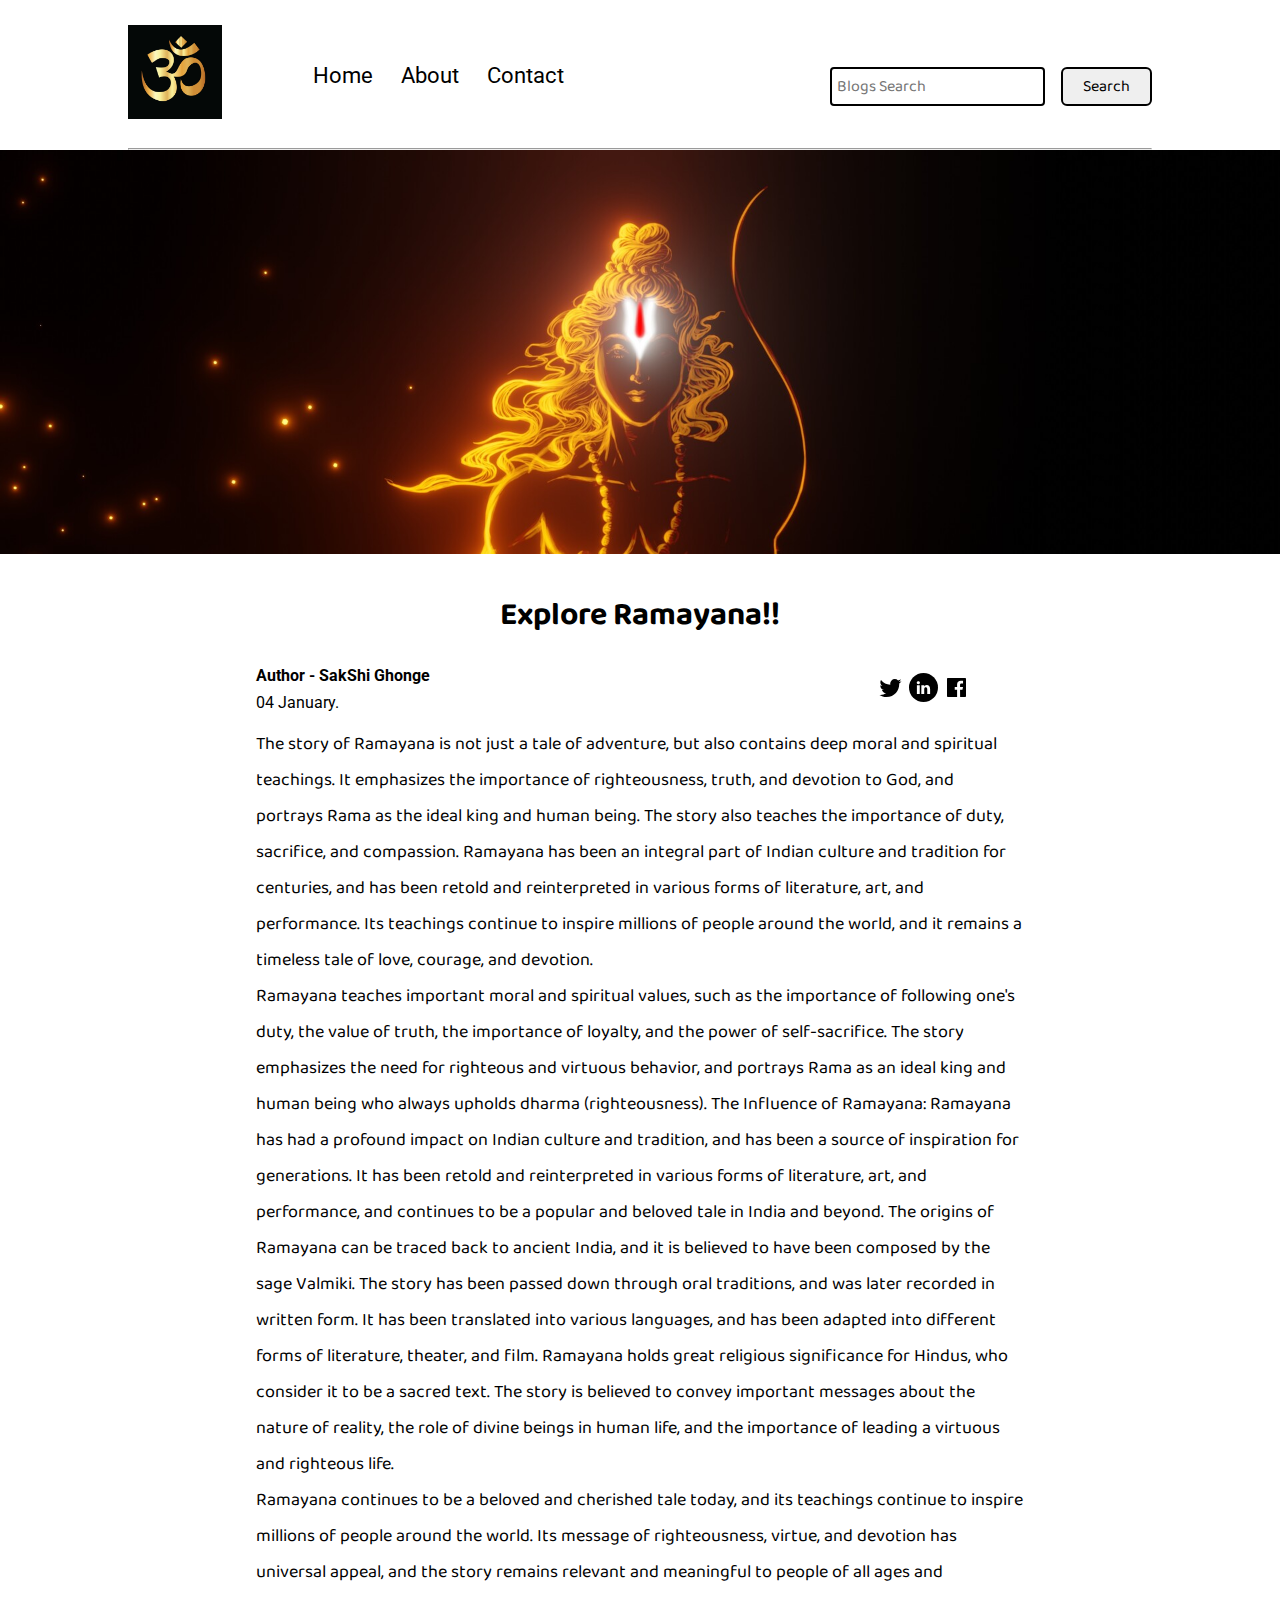
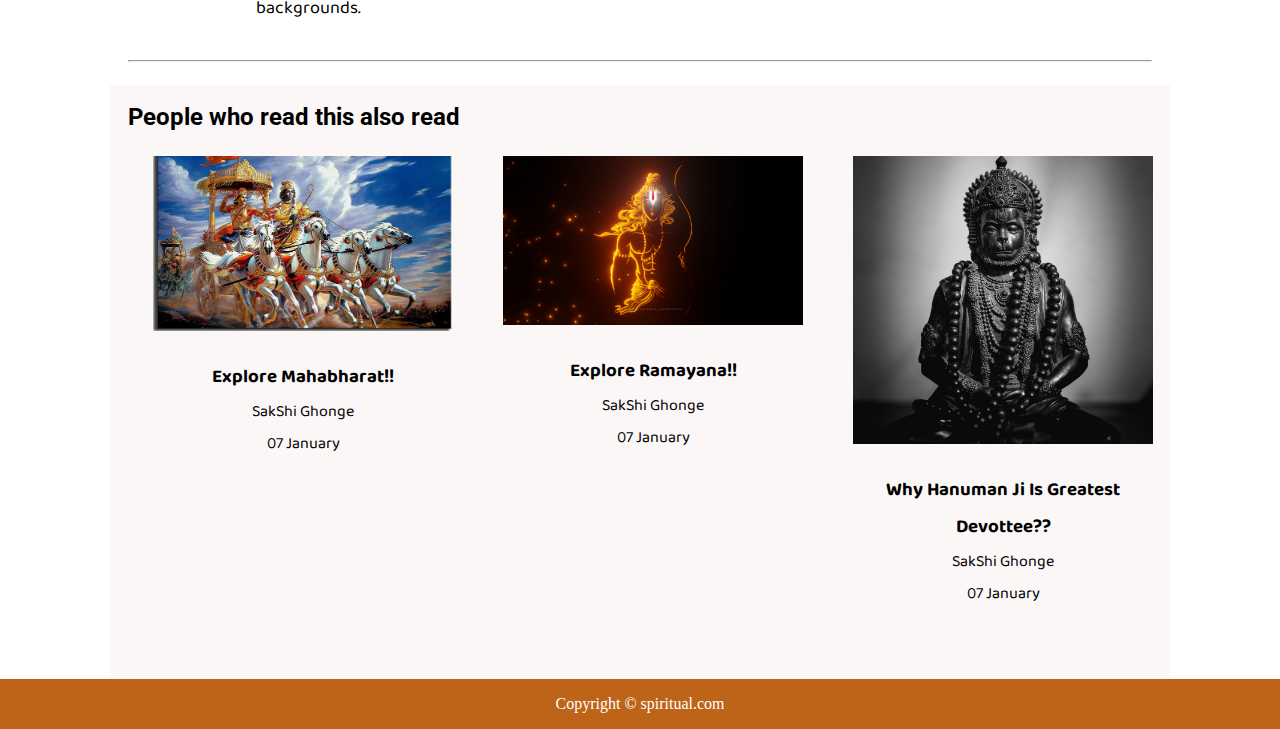
<file: DevoteeBlog-main/main/blogpost4.html>
<!DOCTYPE html>
<html lang="en">
<head>
    <meta charset="UTF-8">
    <meta name="viewport" content="width=device-width, initial-scale=1.0">
    <link rel="stylesheet" href="css/utils.css">
    <link rel="stylesheet" href="css/style.css">
    <link rel="stylesheet" href="css/blogpost.css">
    <link rel="stylesheet" href="css/mobile.css">
    <title>iBlog - Heaven for bloggers</title>
</head>
<body>
    <nav class="navigation max-width-1 m-auto">
        <div class="nav-left">
            <a href="/">
                <span><img src="img/om.jpg" width="94px" alt=""></span>
            </a>
            <ul>
                <li><a href="/">Home</a></li>
                <li><a href="#">About</a></li>
                <li><a href="/contact.html">Contact</a></li>
            </ul>
        </div>
        <div class="nav-right">
            <form action="https://www.google.com/search" method="get">
                <input class="form-input" type="text" name="query" placeholder="Blogs Search">
                <button class="btn">Search</button>
            </form>

        </div>

    </nav>
    <div class="max-width-1 m-auto">
        <hr>
    </div>
    <div class="post-img">
        <img src="img/rama.jpg" alt="">
    </div>
    <div class="m-auto blog-post-content max-width-2 m-auto my-2">
        <h1 class="font1">Explore Ramayana!!</h1>
        <div class="blogpost-meta">
            <div class="author-info">
                <div>
                <b>
                  Author - SakShi Ghonge
                </b>
                </div>
                <div>04 January. </div>
            </div>
            <div class="social">
                <svg width="29" height="29" class="hk"><path d="M22.05 7.54a4.47 4.47 0 0 0-3.3-1.46 4.53 4.53 0 0 0-4.53 4.53c0 .35.04.7.08 1.05A12.9 12.9 0 0 1 5 6.89a5.1 5.1 0 0 0-.65 2.26c.03 1.6.83 2.99 2.02 3.79a4.3 4.3 0 0 1-2.02-.57v.08a4.55 4.55 0 0 0 3.63 4.44c-.4.08-.8.13-1.21.16l-.81-.08a4.54 4.54 0 0 0 4.2 3.15 9.56 9.56 0 0 1-5.66 1.94l-1.05-.08c2 1.27 4.38 2.02 6.94 2.02 8.3 0 12.86-6.9 12.84-12.85.02-.24 0-.43 0-.65a8.68 8.68 0 0 0 2.26-2.34c-.82.38-1.7.62-2.6.72a4.37 4.37 0 0 0 1.95-2.51c-.84.53-1.81.9-2.83 1.13z"></path></svg>

                <svg style="background: black;
                border-radius: 21px;" width="29" height="29" viewBox="0 0 29 29" fill="none" class="hk"><path d="M5 6.36C5 5.61 5.63 5 6.4 5h16.2c.77 0 1.4.61 1.4 1.36v16.28c0 .75-.63 1.36-1.4 1.36H6.4c-.77 0-1.4-.6-1.4-1.36V6.36z"></path><path fill-rule="evenodd" clip-rule="evenodd" d="M10.76 20.9v-8.57H7.89v8.58h2.87zm-1.44-9.75c1 0 1.63-.65 1.63-1.48-.02-.84-.62-1.48-1.6-1.48-.99 0-1.63.64-1.63 1.48 0 .83.62 1.48 1.59 1.48h.01zM12.35 20.9h2.87v-4.79c0-.25.02-.5.1-.7.2-.5.67-1.04 1.46-1.04 1.04 0 1.46.8 1.46 1.95v4.59h2.87v-4.92c0-2.64-1.42-3.87-3.3-3.87-1.55 0-2.23.86-2.61 1.45h.02v-1.24h-2.87c.04.8 0 8.58 0 8.58z" fill="#fff"></path></svg>

                <svg width="29" height="29" class="hk"><path d="M23.2 5H5.8a.8.8 0 0 0-.8.8V23.2c0 .44.35.8.8.8h9.3v-7.13h-2.38V13.9h2.38v-2.38c0-2.45 1.55-3.66 3.74-3.66 1.05 0 1.95.08 2.2.11v2.57h-1.5c-1.2 0-1.48.57-1.48 1.4v1.96h2.97l-.6 2.97h-2.37l.05 7.12h5.1a.8.8 0 0 0 .79-.8V5.8a.8.8 0 0 0-.8-.79"></path></svg>

            </div>
        </div>
         <p class="font1">The story of Ramayana is not just a tale of adventure, but also contains deep moral and spiritual teachings. It emphasizes the importance of righteousness, truth, and devotion to God, and portrays Rama as the ideal king and human being. The story also teaches the importance of duty, sacrifice, and compassion.

            Ramayana has been an integral part of Indian culture and tradition for centuries, and has been retold and reinterpreted in various forms of literature, art, and performance. Its teachings continue to inspire millions of people around the world, and it remains a timeless tale of love, courage, and devotion.</p>
         <p class="font1"> Ramayana teaches important moral and spiritual values, such as the importance of following one's duty, the value of truth, the importance of loyalty, and the power of self-sacrifice. The story emphasizes the need for righteous and virtuous behavior, and portrays Rama as an ideal king and human being who always upholds dharma (righteousness).

            The Influence of Ramayana: Ramayana has had a profound impact on Indian culture and tradition, and has been a source of inspiration for generations. It has been retold and reinterpreted in various forms of literature, art, and performance, and continues to be a popular and beloved tale in India and beyond.
            The origins of Ramayana can be traced back to ancient India, and it is believed to have been composed by the sage Valmiki. The story has been passed down through oral traditions, and was later recorded in written form. It has been translated into various languages, and has been adapted into different forms of literature, theater, and film.
            Ramayana holds great religious significance for Hindus, who consider it to be a sacred text. The story is believed to convey important messages about the nature of reality, the role of divine beings in human life, and the importance of leading a virtuous and righteous life.</p>
         <p class="font1">Ramayana continues to be a beloved and cherished tale today, and its teachings continue to inspire millions of people around the world. Its message of righteousness, virtue, and devotion has universal appeal, and the story remains relevant and meaningful to people of all ages and backgrounds.</p>
        
    </div>

    <div class="max-width-1 m-auto"><hr></div>
    <div class="home-articles max-width-1 m-auto font2">
        <h2>People who read this also read</h2>
        <div class="row">

       
        <div class="home-article more-post">
            <div class="home-article-img">
                <img src="img/MAHA2.jpg" alt="article">
            </div>
            <div class="home-article-content font1 center">
                <a href="/blogpost3.html"><h3>Explore Mahabharat!!</h3></a>
                
                <div>SakShi Ghonge</div>
                <span>07 January </span>
            </div>
        </div>
        <div class="home-article more-post">
            <div class="home-article-img">
                <img src="img/rama.jpg" alt="article">
            </div>
            <div class="home-article-content font1 center">
                <a href="/blogpost4.html"><h3>Explore Ramayana!!</h3></a>
                
                <div>SakShi Ghonge</div>
                <span>07 January </span>
            </div>
        </div>
        <div class="home-article more-post">
            <div class="home-article-img">
                <img src="img/hanu.jpg" alt="article">
            </div>
            <div class="home-article-content font1 center">
                <a href="/blogpost.html"><h3>Why Hanuman Ji Is Greatest Devottee??
                </h3></a>
                
                <div>SakShi Ghonge</div>
                <span>07 January</span>
            </div>
        </div>
        
    </div>
    </div>

    <div class="footer">
        <p>Copyright &copy; spiritual.com </p> 
    </div>
</body>
</html>
</file>
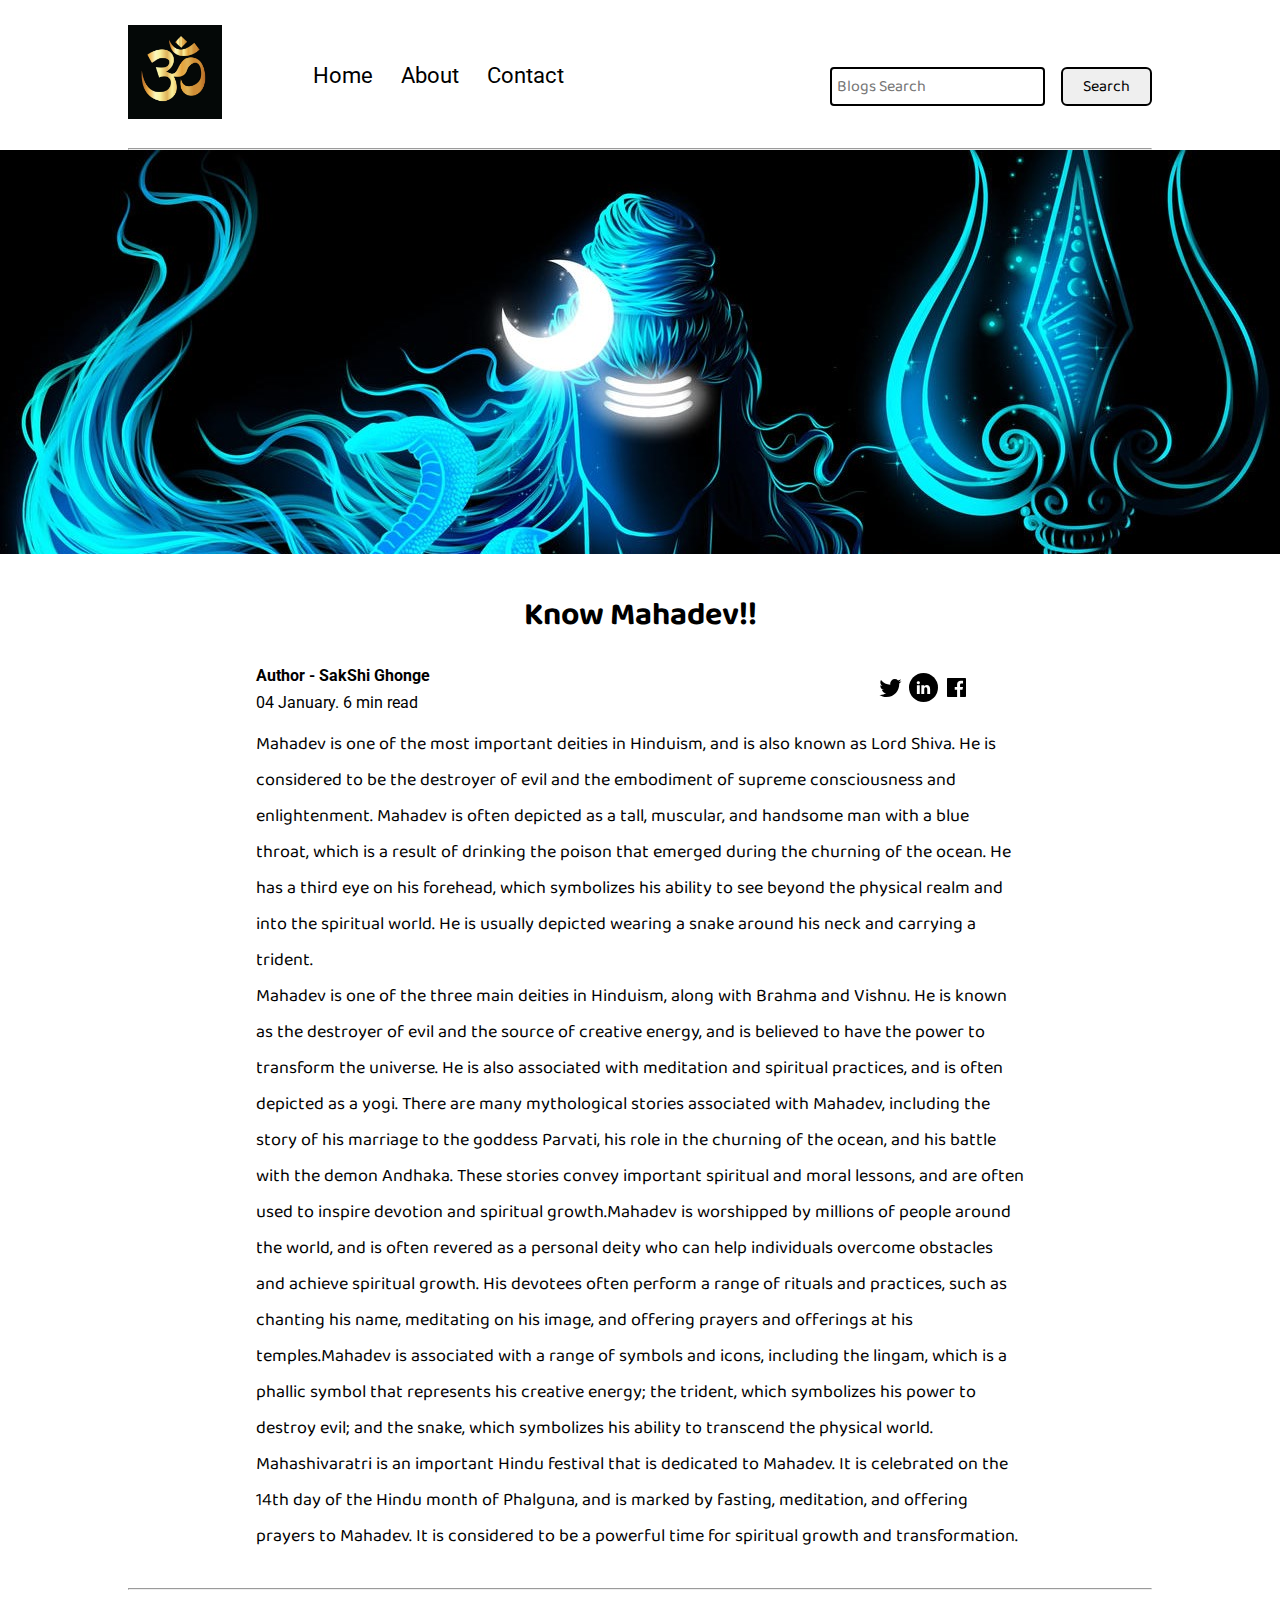
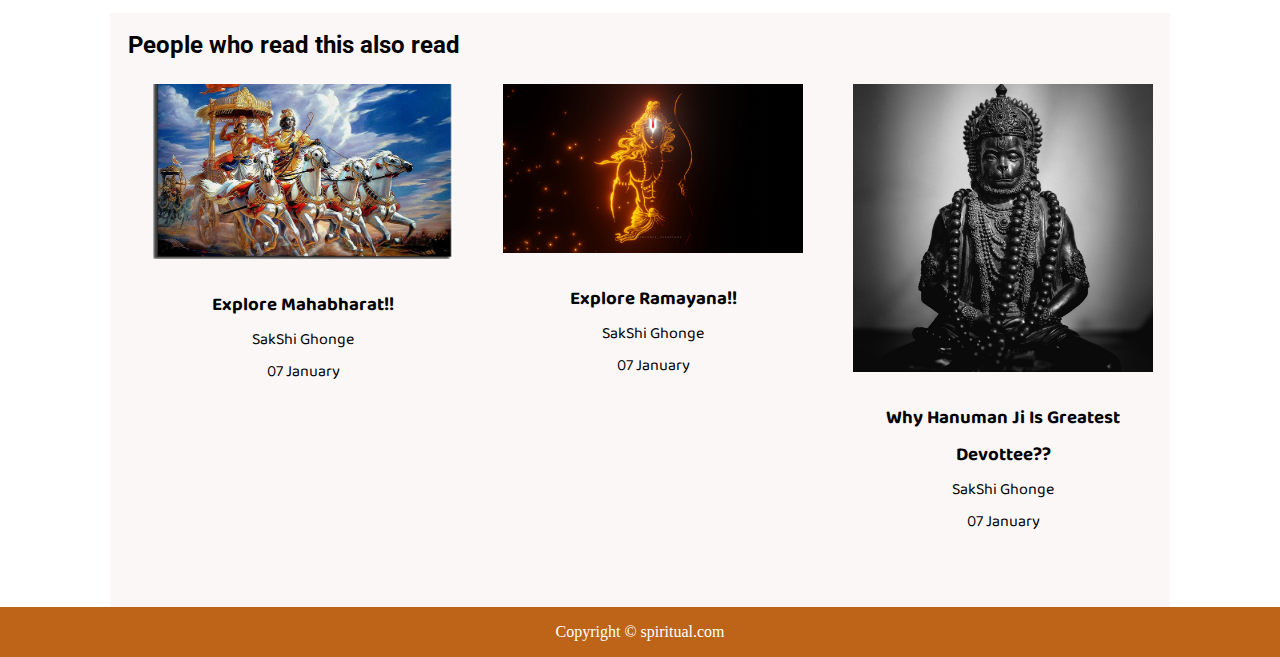
<file: DevoteeBlog-main/main/blogpost5.html>
<!DOCTYPE html>
<html lang="en">
<head>
    <meta charset="UTF-8">
    <meta name="viewport" content="width=device-width, initial-scale=1.0">
    <link rel="stylesheet" href="css/utils.css">
    <link rel="stylesheet" href="css/style.css">
    <link rel="stylesheet" href="css/blogpost.css">
    <link rel="stylesheet" href="css/mobile.css">
    <title>iBlog - Heaven for bloggers</title>
</head>
<body>
    <nav class="navigation max-width-1 m-auto">
        <div class="nav-left">
            <a href="/">
                <span><img src="img/om.jpg" width="94px" alt=""></span>
            </a>
            <ul>
                <li><a href="/">Home</a></li>
                <li><a href="#">About</a></li>
                <li><a href="/contact.html">Contact</a></li>
            </ul>
        </div>
        <div class="nav-right">
            <form action="https://www.google.com/search" method="get">
                <input class="form-input" type="text" name="query" placeholder="Blogs Search">
                <button class="btn">Search</button>
            </form>

        </div>

    </nav>
    <div class="max-width-1 m-auto">
        <hr>
    </div>
    <div class="post-img">
        <img src="img/shivaa.jpg" alt="">
    </div>
    <div class="m-auto blog-post-content max-width-2 m-auto my-2">
        <h1 class="font1">Know Mahadev!!</h1>
        <div class="blogpost-meta">
            <div class="author-info">
                <div>
                <b>
                  Author - SakShi Ghonge
                </b>
                </div>
                <div>04 January. 6 min read</div>
            </div>
            <div class="social">
                <svg width="29" height="29" class="hk"><path d="M22.05 7.54a4.47 4.47 0 0 0-3.3-1.46 4.53 4.53 0 0 0-4.53 4.53c0 .35.04.7.08 1.05A12.9 12.9 0 0 1 5 6.89a5.1 5.1 0 0 0-.65 2.26c.03 1.6.83 2.99 2.02 3.79a4.3 4.3 0 0 1-2.02-.57v.08a4.55 4.55 0 0 0 3.63 4.44c-.4.08-.8.13-1.21.16l-.81-.08a4.54 4.54 0 0 0 4.2 3.15 9.56 9.56 0 0 1-5.66 1.94l-1.05-.08c2 1.27 4.38 2.02 6.94 2.02 8.3 0 12.86-6.9 12.84-12.85.02-.24 0-.43 0-.65a8.68 8.68 0 0 0 2.26-2.34c-.82.38-1.7.62-2.6.72a4.37 4.37 0 0 0 1.95-2.51c-.84.53-1.81.9-2.83 1.13z"></path></svg>

                <svg style="background: black;
                border-radius: 21px;" width="29" height="29" viewBox="0 0 29 29" fill="none" class="hk"><path d="M5 6.36C5 5.61 5.63 5 6.4 5h16.2c.77 0 1.4.61 1.4 1.36v16.28c0 .75-.63 1.36-1.4 1.36H6.4c-.77 0-1.4-.6-1.4-1.36V6.36z"></path><path fill-rule="evenodd" clip-rule="evenodd" d="M10.76 20.9v-8.57H7.89v8.58h2.87zm-1.44-9.75c1 0 1.63-.65 1.63-1.48-.02-.84-.62-1.48-1.6-1.48-.99 0-1.63.64-1.63 1.48 0 .83.62 1.48 1.59 1.48h.01zM12.35 20.9h2.87v-4.79c0-.25.02-.5.1-.7.2-.5.67-1.04 1.46-1.04 1.04 0 1.46.8 1.46 1.95v4.59h2.87v-4.92c0-2.64-1.42-3.87-3.3-3.87-1.55 0-2.23.86-2.61 1.45h.02v-1.24h-2.87c.04.8 0 8.58 0 8.58z" fill="#fff"></path></svg>

                <svg width="29" height="29" class="hk"><path d="M23.2 5H5.8a.8.8 0 0 0-.8.8V23.2c0 .44.35.8.8.8h9.3v-7.13h-2.38V13.9h2.38v-2.38c0-2.45 1.55-3.66 3.74-3.66 1.05 0 1.95.08 2.2.11v2.57h-1.5c-1.2 0-1.48.57-1.48 1.4v1.96h2.97l-.6 2.97h-2.37l.05 7.12h5.1a.8.8 0 0 0 .79-.8V5.8a.8.8 0 0 0-.8-.79"></path></svg>

            </div>
        </div>
         <p class="font1">Mahadev is one of the most important deities in Hinduism, and is also known as Lord Shiva. He is considered to be the destroyer of evil and the embodiment of supreme consciousness and enlightenment.

            Mahadev is often depicted as a tall, muscular, and handsome man with a blue throat, which is a result of drinking the poison that emerged during the churning of the ocean. He has a third eye on his forehead, which symbolizes his ability to see beyond the physical realm and into the spiritual world. He is usually depicted wearing a snake around his neck and carrying a trident.</p>
         <p class="font1">Mahadev is one of the three main deities in Hinduism, along with Brahma and Vishnu. He is known as the destroyer of evil and the source of creative energy, and is believed to have the power to transform the universe. He is also associated with meditation and spiritual practices, and is often depicted as a yogi.

            There are many mythological stories associated with Mahadev, including the story of his marriage to the goddess Parvati, his role in the churning of the ocean, and his battle with the demon Andhaka. These stories convey important spiritual and moral lessons, and are often used to inspire devotion and spiritual growth.Mahadev is worshipped by millions of people around the world, and is often revered as a personal deity who can help individuals overcome obstacles and achieve spiritual growth. His devotees often perform a range of rituals and practices, such as chanting his name, meditating on his image, and offering prayers and offerings at his temples.Mahadev is associated with a range of symbols and icons, including the lingam, which is a phallic symbol that represents his creative energy; the trident, which symbolizes his power to destroy evil; and the snake, which symbolizes his ability to transcend the physical world.</p>
         <p class="font1"> Mahashivaratri is an important Hindu festival that is dedicated to Mahadev. It is celebrated on the 14th day of the Hindu month of Phalguna, and is marked by fasting, meditation, and offering prayers to Mahadev. It is considered to be a powerful time for spiritual growth and transformation.</p>
        
    </div>

    <div class="max-width-1 m-auto"><hr></div>
    <div class="home-articles max-width-1 m-auto font2">
        <h2>People who read this also read</h2>
        <div class="row">

       
        <div class="home-article more-post">
            <div class="home-article-img">
                <img src="img/MAHA2.jpg" alt="article">
            </div>
            <div class="home-article-content font1 center">
                <a href="/blogpost3.html"><h3>Explore Mahabharat!!</h3></a>
                
                <div>SakShi Ghonge</div>
                <span>07 January </span>
            </div>
        </div>
        <div class="home-article more-post">
            <div class="home-article-img">
                <img src="img/rama.jpg" alt="article">
            </div>
            <div class="home-article-content font1 center">
                <a href="/blogpost4.html"><h3>Explore Ramayana!!</h3></a>
                
                <div>SakShi Ghonge</div>
                <span>07 January </span>
            </div>
        </div>
        <div class="home-article more-post">
            <div class="home-article-img">
                <img src="img/hanu.jpg" alt="article">
            </div>
            <div class="home-article-content font1 center">
                <a href="/blogpost.html"><h3>Why Hanuman Ji Is Greatest Devottee??
                </h3></a>
                
                <div>SakShi Ghonge</div>
                <span>07 January</span>
            </div>
        </div>
        
    </div>
    </div>

    <div class="footer">
        <p>Copyright &copy; spiritual.com </p> 
    </div>
</body>
</html>
</file>
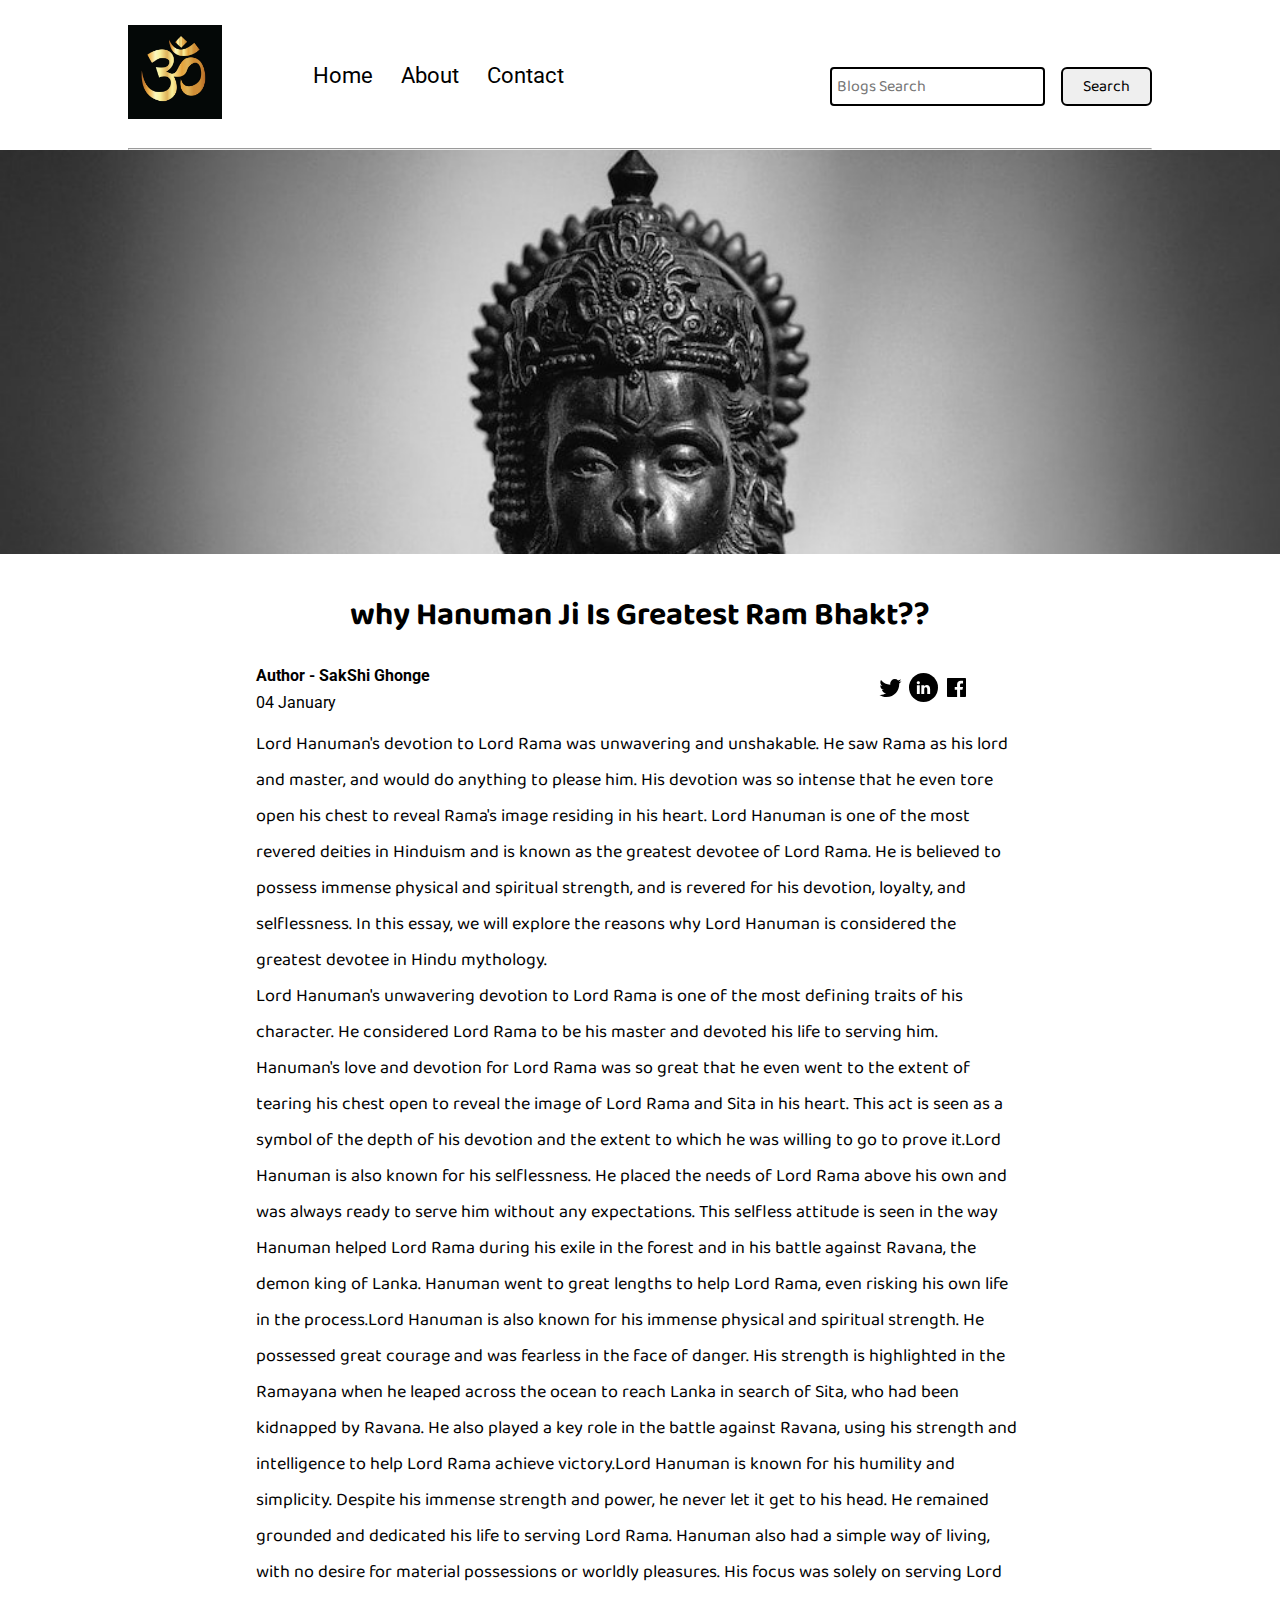
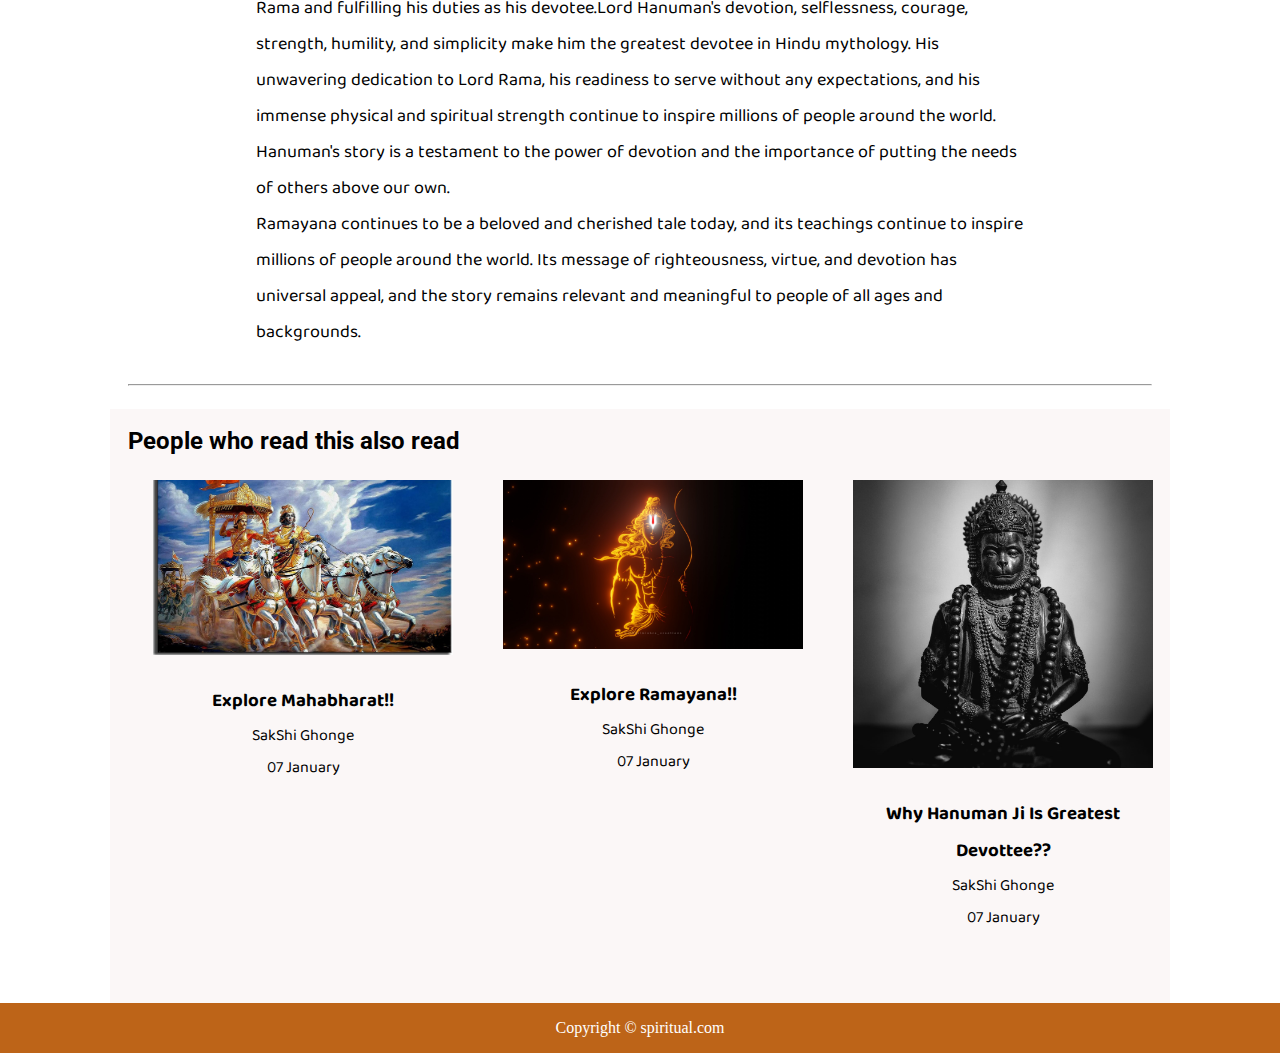
<file: DevoteeBlog-main/main/blogpost6.html>
<!DOCTYPE html>
<html lang="en">
<head>
    <meta charset="UTF-8">
    <meta name="viewport" content="width=device-width, initial-scale=1.0">
    <link rel="stylesheet" href="css/utils.css">
    <link rel="stylesheet" href="css/style.css">
    <link rel="stylesheet" href="css/blogpost.css">
    <link rel="stylesheet" href="css/mobile.css">
    <title>iBlog - Heaven for bloggers</title>
</head>
<body>
    <nav class="navigation max-width-1 m-auto">
        <div class="nav-left">
            <a href="/">
                <span><img src="img/om.jpg" width="94px" alt=""></span>
            </a>
            <ul>
                <li><a href="/">Home</a></li>
                <li><a href="#">About</a></li>
                <li><a href="/contact.html">Contact</a></li>
            </ul>
        </div>
        <div class="nav-right">
            <form action="https://www.google.com/search" method="get">
                <input class="form-input" type="text" name="query" placeholder="Blogs Search">
                <button class="btn">Search</button>
            </form>

        </div>

    </nav>
    <div class="max-width-1 m-auto">
        <hr>
    </div>
    <div class="post-img">
        <img src="img/hanu.jpg" alt="">
    </div>
    <div class="m-auto blog-post-content max-width-2 m-auto my-2">
        <h1 class="font1">why Hanuman Ji Is Greatest Ram Bhakt??</h1>
        <div class="blogpost-meta">
            <div class="author-info">
                <div>
                <b>
                  Author - SakShi Ghonge
                </b>
                </div>
                <div>04 January</div>
            </div>
            <div class="social">
                <svg width="29" height="29" class="hk"><path d="M22.05 7.54a4.47 4.47 0 0 0-3.3-1.46 4.53 4.53 0 0 0-4.53 4.53c0 .35.04.7.08 1.05A12.9 12.9 0 0 1 5 6.89a5.1 5.1 0 0 0-.65 2.26c.03 1.6.83 2.99 2.02 3.79a4.3 4.3 0 0 1-2.02-.57v.08a4.55 4.55 0 0 0 3.63 4.44c-.4.08-.8.13-1.21.16l-.81-.08a4.54 4.54 0 0 0 4.2 3.15 9.56 9.56 0 0 1-5.66 1.94l-1.05-.08c2 1.27 4.38 2.02 6.94 2.02 8.3 0 12.86-6.9 12.84-12.85.02-.24 0-.43 0-.65a8.68 8.68 0 0 0 2.26-2.34c-.82.38-1.7.62-2.6.72a4.37 4.37 0 0 0 1.95-2.51c-.84.53-1.81.9-2.83 1.13z"></path></svg>

                <svg style="background: black;
                border-radius: 21px;" width="29" height="29" viewBox="0 0 29 29" fill="none" class="hk"><path d="M5 6.36C5 5.61 5.63 5 6.4 5h16.2c.77 0 1.4.61 1.4 1.36v16.28c0 .75-.63 1.36-1.4 1.36H6.4c-.77 0-1.4-.6-1.4-1.36V6.36z"></path><path fill-rule="evenodd" clip-rule="evenodd" d="M10.76 20.9v-8.57H7.89v8.58h2.87zm-1.44-9.75c1 0 1.63-.65 1.63-1.48-.02-.84-.62-1.48-1.6-1.48-.99 0-1.63.64-1.63 1.48 0 .83.62 1.48 1.59 1.48h.01zM12.35 20.9h2.87v-4.79c0-.25.02-.5.1-.7.2-.5.67-1.04 1.46-1.04 1.04 0 1.46.8 1.46 1.95v4.59h2.87v-4.92c0-2.64-1.42-3.87-3.3-3.87-1.55 0-2.23.86-2.61 1.45h.02v-1.24h-2.87c.04.8 0 8.58 0 8.58z" fill="#fff"></path></svg>

                <svg width="29" height="29" class="hk"><path d="M23.2 5H5.8a.8.8 0 0 0-.8.8V23.2c0 .44.35.8.8.8h9.3v-7.13h-2.38V13.9h2.38v-2.38c0-2.45 1.55-3.66 3.74-3.66 1.05 0 1.95.08 2.2.11v2.57h-1.5c-1.2 0-1.48.57-1.48 1.4v1.96h2.97l-.6 2.97h-2.37l.05 7.12h5.1a.8.8 0 0 0 .79-.8V5.8a.8.8 0 0 0-.8-.79"></path></svg>

            </div>
        </div>
         <p class="font1">Lord Hanuman's devotion to Lord Rama was unwavering and unshakable. He saw Rama as his lord and master, and would do anything to please him. His devotion was so intense that he even tore open his chest to reveal Rama's image residing in his heart.

            Lord Hanuman is one of the most revered deities in Hinduism and is known as the greatest devotee of Lord Rama. He is believed to possess immense physical and spiritual strength, and is revered for his devotion, loyalty, and selflessness. In this essay, we will explore the reasons why Lord Hanuman is considered the greatest devotee in Hindu mythology.</p>
         <p class="font1"> Lord Hanuman's unwavering devotion to Lord Rama is one of the most defining traits of his character. He considered Lord Rama to be his master and devoted his life to serving him. Hanuman's love and devotion for Lord Rama was so great that he even went to the extent of tearing his chest open to reveal the image of Lord Rama and Sita in his heart. This act is seen as a symbol of the depth of his devotion and the extent to which he was willing to go to prove it.Lord Hanuman is also known for his selflessness. He placed the needs of Lord Rama above his own and was always ready to serve him without any expectations. This selfless attitude is seen in the way Hanuman helped Lord Rama during his exile in the forest and in his battle against Ravana, the demon king of Lanka. Hanuman went to great lengths to help Lord Rama, even risking his own life in the process.Lord Hanuman is also known for his immense physical and spiritual strength. He possessed great courage and was fearless in the face of danger. His strength is highlighted in the Ramayana when he leaped across the ocean to reach Lanka in search of Sita, who had been kidnapped by Ravana. He also played a key role in the battle against Ravana, using his strength and intelligence to help Lord Rama achieve victory.Lord Hanuman is known for his humility and simplicity. Despite his immense strength and power, he never let it get to his head. He remained grounded and dedicated his life to serving Lord Rama. Hanuman also had a simple way of living, with no desire for material possessions or worldly pleasures. His focus was solely on serving Lord Rama and fulfilling his duties as his devotee.Lord Hanuman's devotion, selflessness, courage, strength, humility, and simplicity make him the greatest devotee in Hindu mythology. His unwavering dedication to Lord Rama, his readiness to serve without any expectations, and his immense physical and spiritual strength continue to inspire millions of people around the world. Hanuman's story is a testament to the power of devotion and the importance of putting the needs of others above our own.</p>
         <p class="font1">Ramayana continues to be a beloved and cherished tale today, and its teachings continue to inspire millions of people around the world. Its message of righteousness, virtue, and devotion has universal appeal, and the story remains relevant and meaningful to people of all ages and backgrounds.</p>
        
    </div>

    <div class="max-width-1 m-auto"><hr></div>
    <div class="home-articles max-width-1 m-auto font2">
        <h2>People who read this also read</h2>
        <div class="row">

       
        <div class="home-article more-post">
            <div class="home-article-img">
                <img src="img/MAHA2.jpg" alt="article">
            </div>
            <div class="home-article-content font1 center">
                <a href="/blogpost3.html"><h3>Explore Mahabharat!!</h3></a>
                
                <div>SakShi Ghonge</div>
                <span>07 January </span>
            </div>
        </div>
        <div class="home-article more-post">
            <div class="home-article-img">
                <img src="img/rama.jpg" alt="article">
            </div>
            <div class="home-article-content font1 center">
                <a href="/blogpost4.html"><h3>Explore Ramayana!!</h3></a>
                
                <div>SakShi Ghonge</div>
                <span>07 January</span>
            </div>
        </div>
        <div class="home-article more-post">
            <div class="home-article-img">
                <img src="img/hanu.jpg" alt="article">
            </div>
            <div class="home-article-content font1 center">
                <a href="/blogpost.html"><h3>Why Hanuman Ji Is Greatest Devottee??
                </h3></a>
                
                <div>SakShi Ghonge</div>
                <span>07 January </span>
            </div>
        </div>
        
    </div>
    </div>

    <div class="footer">
        <p>Copyright &copy; spiritual.com </p> 
    </div>
</body>
</html>
</file>
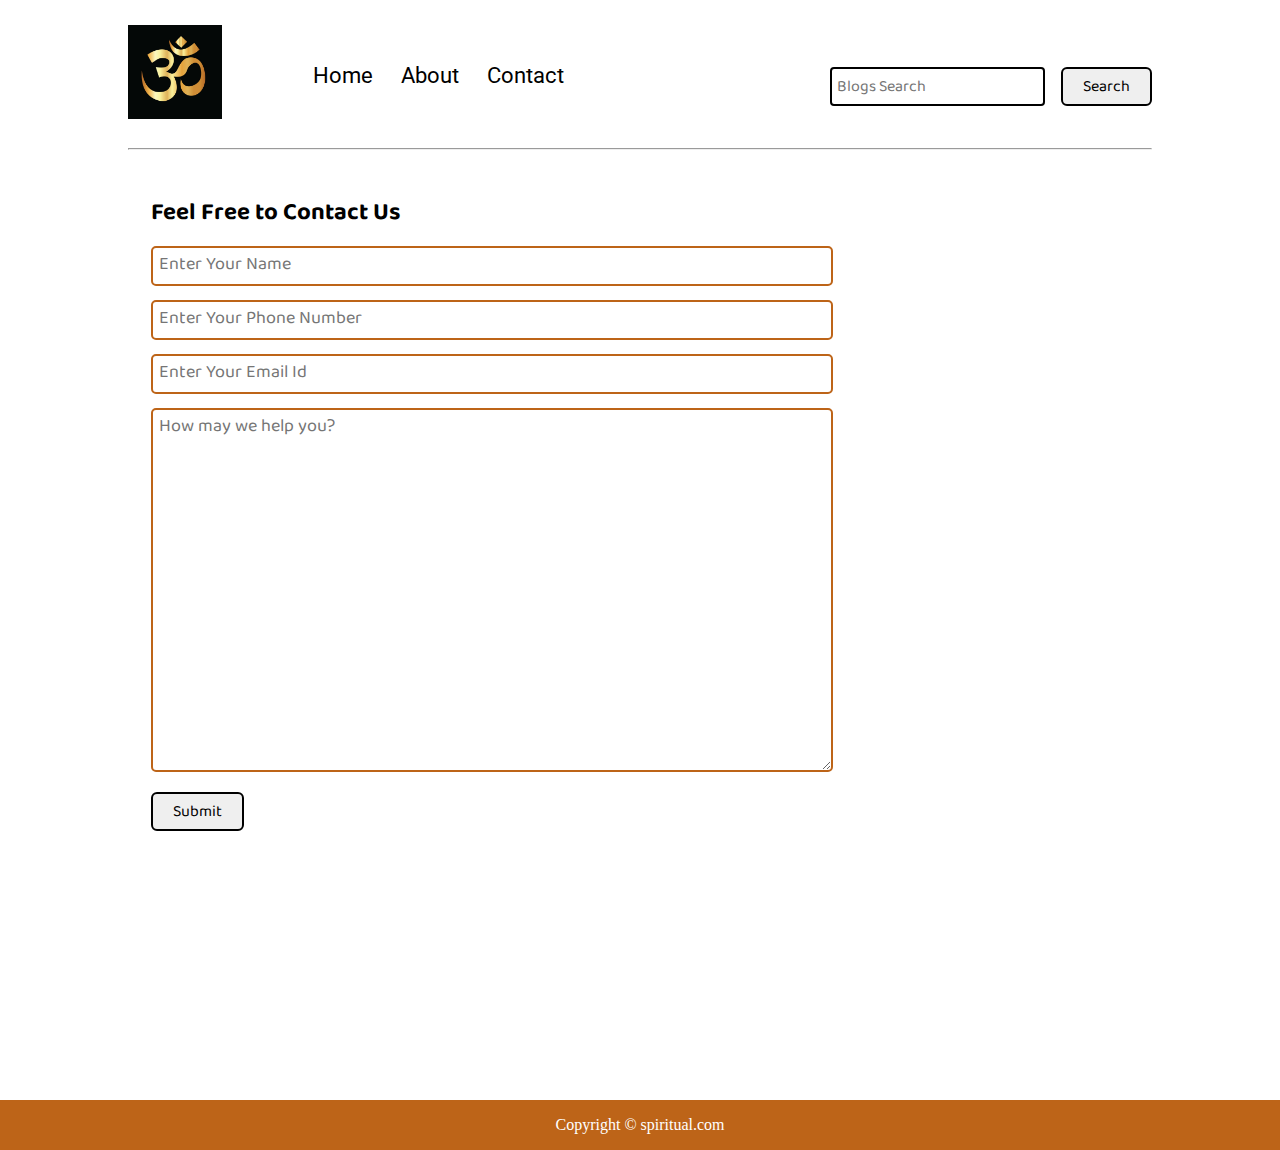
<file: DevoteeBlog-main/main/contact.html>
<!DOCTYPE html>
<html lang="en">
<head>
    <meta charset="UTF-8">
    <meta name="viewport" content="width=device-width, initial-scale=1.0">
    <link rel="stylesheet" href="css/utils.css">
    <link rel="stylesheet" href="css/style.css">
    <link rel="stylesheet" href="css/contact.css">
    <link rel="stylesheet" href="css/mobile.css">
    <title>iBlog - Heaven for bloggers</title>
</head>
<body>
    <nav class="navigation max-width-1 m-auto">
        <div class="nav-left">
            <a href="/">
                <span><img src="img/om.jpg" width="94px" alt=""></span>
            </a>
            <ul>
                <li><a href="/">Home</a></li>
                <li><a href="#">About</a></li>
                <li><a href="/contact.html">Contact</a></li>
            </ul>
        </div>
        <div class="nav-right">
            <form action="https://www.google.com/search" method="get">
                <input class="form-input" type="text" name="query" placeholder="Blogs Search">
                <button class="btn">Search</button>
            </form>

        </div>

    </nav>
    <div class="max-width-1 m-auto">
        <hr>
    </div>
    <div class="contact-content font1 max-width-1 m-auto">
        <div class="max-width-1 m-auto mx-1">
            <h2>Feel Free to Contact Us</h2>
            <div class="contact-form">
                <div class="form-box">
                    <input type="text" placeholder="Enter Your Name">
                </div>
                <div class="form-box">
                    <input type="text" placeholder="Enter Your Phone Number">
                </div>
                <div class="form-box">
                    <input type="text" placeholder="Enter Your Email Id">
                </div>
                <div class="form-box">
                    <textarea name="" id="" cols="30" rows="10" placeholder="How may we help you?"></textarea>
                </div>
                <div class="form-box">
                    <button class="btn">Submit</button>
                </div>

            </div>
        </div>

    </div>
 

   

    <div class="footer">
        <p>Copyright &copy; spiritual.com </p>
    </div>
</body>
</html>
</file>
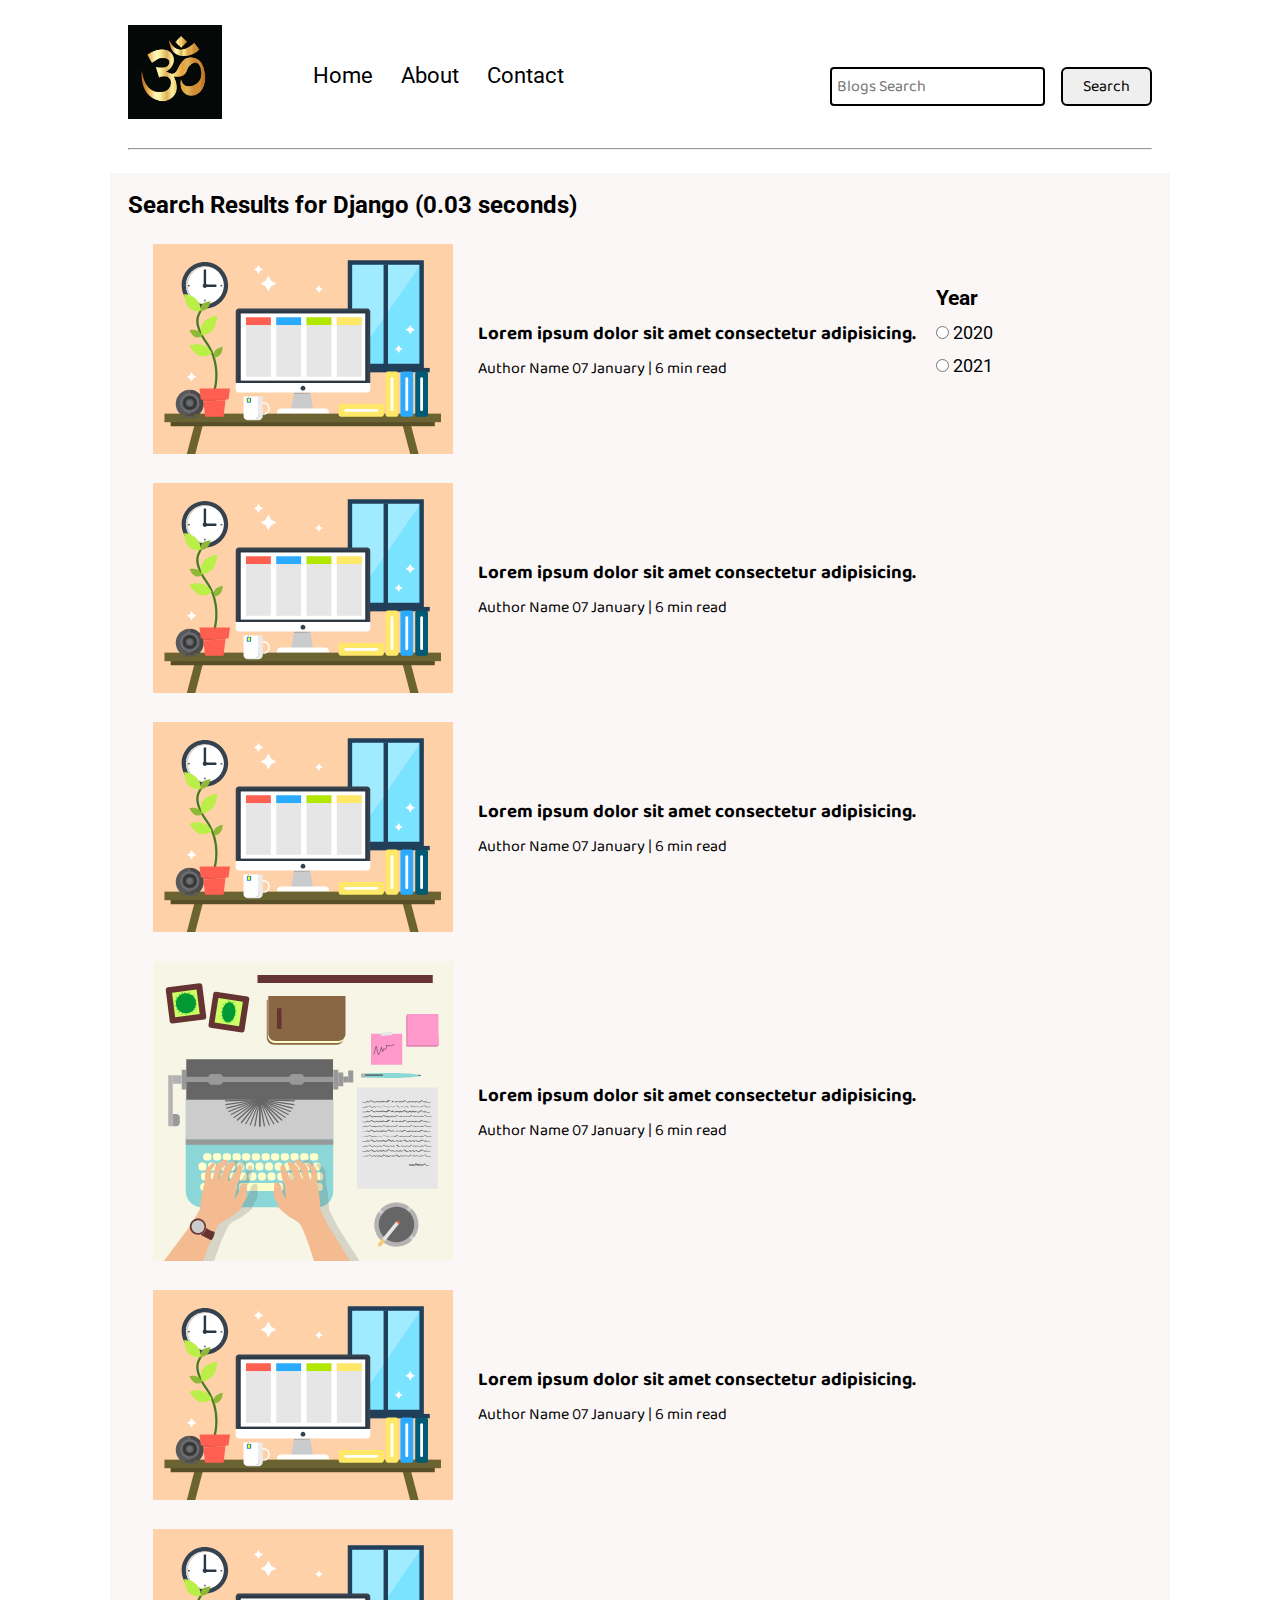
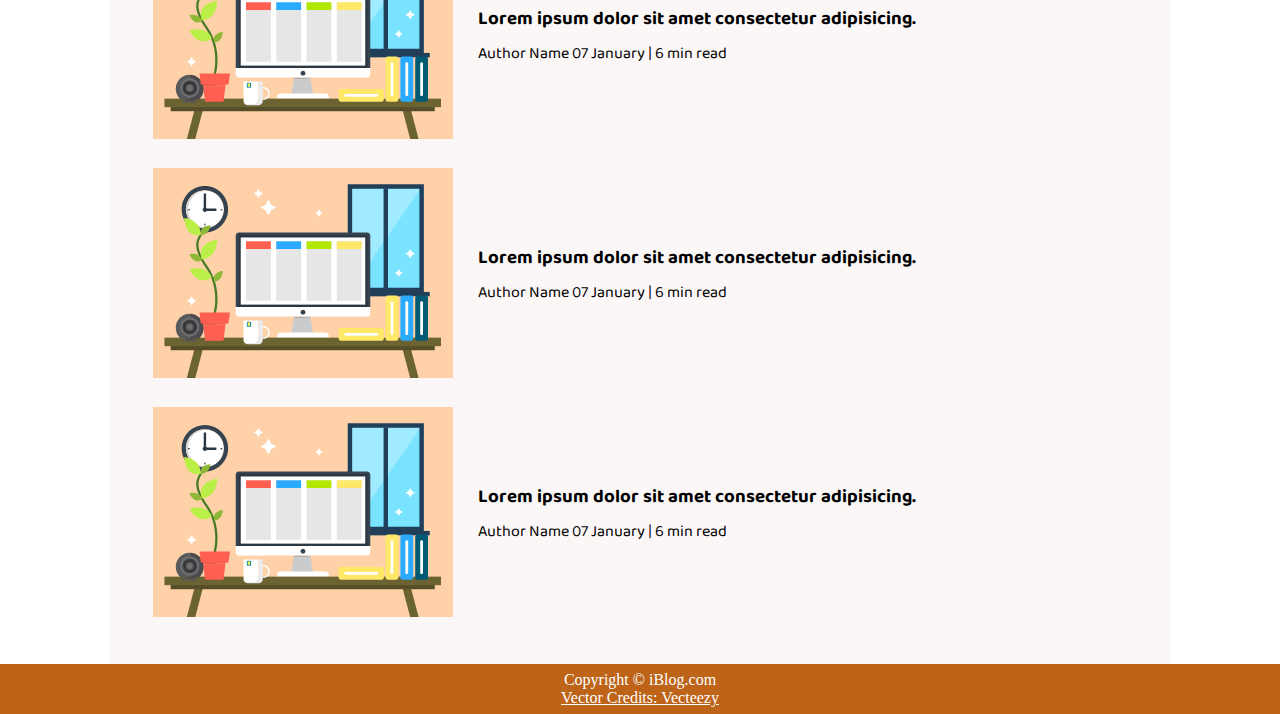
<file: DevoteeBlog-main/main/search.html>
<!DOCTYPE html>
<html lang="en">
<head>
    <meta charset="UTF-8">
    <meta name="viewport" content="width=device-width, initial-scale=1.0">
    <link rel="stylesheet" href="css/utils.css">
    <link rel="stylesheet" href="css/style.css">
    <link rel="stylesheet" href="css/mobile.css">
    <title>iBlog - Heaven for bloggers</title>
</head>
<body>
    <nav class="navigation max-width-1 m-auto">
        <div class="nav-left">
            <a href="/">
                <span><img src="img/om.jpg" width="94px" alt=""></span>
            </a>
            <ul>
                <li><a href="/">Home</a></li>
                <li><a href="#">About</a></li>
                <li><a href="/contact.html">Contact</a></li>
            </ul>
        </div>
        <div class="nav-right">
            <form action="https://www.google.com/search" method="get">
                <input class="form-input" type="text" name="query" placeholder="Blogs Search">
                <button class="btn">Search</button>
            </form>

        </div>

    </nav>
 

    <div class="max-width-1 m-auto"><hr></div>
    <div class="home-articles max-width-1 m-auto font2">
        
        <h2>Search Results for Django (0.03 seconds)</h2>
        <div class="year-box adjust-year">
            <div>
                <h3>Year </h3>
            </div>
            <div>
                <input type="radio" name="year" id=""> 2020
            </div>
            <div>
                <input type="radio" name="year" id=""> 2021
            </div>
        </div>
        <div class="home-article">
            <div class="home-article-img">
                <img src="img/11.svg" alt="article">
            </div>
            <div class="home-article-content font1">
                <a href="/blogpost.html"><h3>Lorem ipsum dolor sit amet consectetur adipisicing.</h3></a>
                
                <span>Author Name</span>
                <span>07 January | 6 min read</span>
            </div>
        </div>
        <div class="home-article">
            <div class="home-article-img">
                <img src="img/11.svg" alt="article">
            </div>
            <div class="home-article-content font1">
                <a href="/blogpost.html"><h3>Lorem ipsum dolor sit amet consectetur adipisicing.</h3></a>
                
                <span>Author Name</span>
                <span>07 January | 6 min read</span>
            </div>
        </div>
        <div class="home-article">
            <div class="home-article-img">
                <img src="img/11.svg" alt="article">
            </div>
            <div class="home-article-content font1">
                <a href="/blogpost.html"><h3>Lorem ipsum dolor sit amet consectetur adipisicing.</h3></a>
                
                <span>Author Name</span>
                <span>07 January | 6 min read</span>
            </div>
        </div>
        <div class="home-article">
            <div class="home-article-img">
                <img src="img/home.svg" alt="article">
            </div>
            <div class="home-article-content font1">
                <a href="/blogpost.html"><h3>Lorem ipsum dolor sit amet consectetur adipisicing.</h3></a>
                
                <span>Author Name</span>
                <span>07 January | 6 min read</span>
            </div>
        </div>
        <div class="home-article">
            <div class="home-article-img">
                <img src="img/11.svg" alt="article">
            </div>
            <div class="home-article-content font1">
                <a href="/blogpost.html"><h3>Lorem ipsum dolor sit amet consectetur adipisicing.</h3></a>
                
                <span>Author Name</span>
                <span>07 January | 6 min read</span>
            </div>
        </div>
        <div class="home-article">
            <div class="home-article-img">
                <img src="img/11.svg" alt="article">
            </div>
            <div class="home-article-content font1">
                <a href="/blogpost.html"><h3>Lorem ipsum dolor sit amet consectetur adipisicing.</h3></a>
                
                <span>Author Name</span>
                <span>07 January | 6 min read</span>
            </div>
        </div>
        <div class="home-article">
            <div class="home-article-img">
                <img src="img/11.svg" alt="article">
            </div>
            <div class="home-article-content font1">
                <a href="/blogpost.html"><h3>Lorem ipsum dolor sit amet consectetur adipisicing.</h3></a>
                
                <span>Author Name</span>
                <span>07 January | 6 min read</span>
            </div>
        </div>
        <div class="home-article">
            <div class="home-article-img">
                <img src="img/11.svg" alt="article">
            </div>
            <div class="home-article-content font1">
                <a href="/blogpost.html"><h3>Lorem ipsum dolor sit amet consectetur adipisicing.</h3></a>
                
                <span>Author Name</span>
                <span>07 January | 6 min read</span>
            </div>
        </div>
         
    </div>

    <div class="footer">
        <p>Copyright &copy; iBlog.com </p>
         <a href="https://www.vecteezy.com/free-vector/typewriter">Vector Credits: Vecteezy</a> 
    </div>
</body>
</html>
</file>
<file: DevoteeBlog-main/main/css/utils.css>
@import url("https://fonts.googleapis.com/css2?family=Roboto&display=swap");
@import url("https://fonts.googleapis.com/css2?family=Baloo+Bhaina+2:wght@500&display=swap");
:root { 
  --main-bg-color: #bd6418;
  --font1: "Baloo Bhaina 2", cursive;
  --font2: "Roboto", sans-serif;
}

.center{
  text-align: center
}

.font1 {
  font-family: var(--font1);
}
.font2 {
  font-family: var(--font2);
}

.max-width-1 {
  max-width: 80vw;
}

.max-width-2 {
  max-width: 60vw;
}

.m-auto {
  margin: auto;
}

.mx-1{
  margin-left: 23px;
  margin-right: 23px;
}

.my-2{
  margin-top: 32px;
  margin-bottom: 32px;
}

.btn {
  padding: 0px 20px;
  padding-top: 3px;
  border: 2px solid black;
  border-radius: 6px;
  font-family: var(--font1);
  font-size: 16px;
  cursor: pointer;
  transition: all 0.3s ease-in-out;
}

.btn:hover {
  color: white;
  background: var(--main-bg-color);
}

.form-input {
  padding: 0px 5px;
  padding-top: 3px;
  font-size: 16px;
  border: 2px solid black;
  border-radius: 4px;
  margin: 0 13px;
  font-family: var(--font1);
}

.form-box input, textarea{
  width: 52vw;
  padding: 0px 6px;
  margin: 7px 0;
  font-size: 18px;
  font-family: var(--font1);
  border: 2px solid var(--main-bg-color);
    border-radius: 5px;
}
</file>
<file: DevoteeBlog-main/main/css/style.css>
* {
  margin: 0;
  padding: 0; 
}

.navigation {
  margin-top: 25px;
  font-family: var(--font1);
  /* height: 74px;  */
  display: flex;
  justify-content: space-between;
  align-items: center;
}

.nav-left {
  display: flex;
}

.nav-left span {
  font-size: 35px;
  padding-top: 10px;
}

.nav-left ul {
  display: flex;
  align-items: center;
  margin: 0 77px;
  font-size: 22px;
  padding-bottom: 23px;
}

.nav-left ul li {
  list-style: none;
  margin: 0 14px;
  font-family: var(--font2);
  transition: all 0.3s ease-in-out;
}

.nav-left ul li a {
  text-decoration: none;
  color: black;
}

.nav-left ul li a:hover {
  color: var(--main-bg-color);
  font-weight: bolder;
}

.content {
  height: 100%;
  display: flex;
  margin-top: 32px;
  padding: 9px;
  position: relative;
}

.content::after {
  content: "";
  background-image: url("");
  position: absolute;
  width: 100%;
  height: inherit;
  opacity: 0.15;
  border-radius: 12px;
}

.content-left {
  font-family: var(--font1);
  display: flex;
  flex-direction: column;
  justify-content: center;
  padding: 49px;
  z-index: 1;
}

.content-right {
  display: flex;
  align-items: center;
  justify-content: center;
}

.content-right img {
  height: 355px;
  border: 2px solid black;
  border-radius: 200px;
}

.home-articles {
  padding: 18px;
  background-color: rgb(248, 239, 239, 0.5);
  margin-top: 23px;
  position: relative;
}

.year-box {
  position: absolute;  
  right: 0px;
  top: 100px;
  width: 234px;
  height: 255px;
  font-size: 18px;
}

.year-box div {
  margin: 12px 0px;
}

.home-article {
  display: flex;
  margin: 25px;
}

.home-article img {
  width: 300px;
}

.home-article-content {
  align-self: center;
  padding: 25px;
}

.home-article-content a {
  text-decoration: none;
  color: black;
}
/* .home-articles{} */
.footer {
  height: 50px;
  background-color: var(--main-bg-color);
  display: flex;
  align-items: center;
  justify-content: center;
  color: white;
  flex-direction: column;
}

.footer a {
  color: white;
}
</file>
<file: DevoteeBlog-main/main/css/mobile.css>
@media screen and (max-width: 1200px) {
  .navigation {
    flex-direction: column;
    margin-bottom: 23px;
  }

  .nav-left {
    flex-direction: column;
    text-align: center;
  }

  .content-right {
    display: none;
  }

  .home-article {
    flex-direction: column;
  }

  .home-article-img {
    text-align: center;
  }

  .year-box {
    top: 25px;
    left: 60vw;
    font-size: 11px;
    display: flex;
  }

  .year-box div {
    padding: 0 3px;
    margin: 0;
  }

  .home-article img {
    width: 70vw;
  }
  .form-input {
    width: 50%;
  }
  .form-box input,
  textarea {
    width: 66vw;
  }
  .row {
    flex-direction: column;
  }
  .social {
    padding: 0;
  }
  .post-img {
    height: auto;
  }
  .adjust-year {
    position: static;
    height: auto;
    padding: 12px 0px;
    display: flex;
    justify-content: flex-end;
    width: 100%;
  }
}
</file>
<file: DevoteeBlog-main/main/css/blogpost.css>
.post-img{
    height: 404px;
    overflow: hidden; 
}
.post-img img{
    width: 100%;
}
.blog-post-content{
    /* background-color: rebeccapurple; */
}
.blog-post-content h1{
    text-align: center;
}
.blog-post-content p{
    font-size: 18px; 
}

.row{
    display: flex;
}
.more-post{
    flex-direction: column; 
    align-items: center;
}
.blogpost-meta{ 
    display: flex;
    justify-content: space-between;
}

.author-info{
    margin: 12px 0;
}
.author-info div{
    padding: 4px 0px;
    font-family: var(--font2);
}
.social{
    padding-right: 53px;
    align-self: center;
    cursor: pointer;
}
</file>
<file: DevoteeBlog-main/main/css/contact.css>
.contact-content{  
    height: 100vh;
    margin-top: 32px;
    padding: 9px;
    position: relative; 
    overflow: hidden;
  }
  
  .contact-content::after {
    content: "";
    background-image: url("");
    position: absolute;
    top:0;
    width: 100%;
    height: inherit;
    opacity: 0.15;
    border-radius: 12px;
    z-index: -1;
  }
</file>
